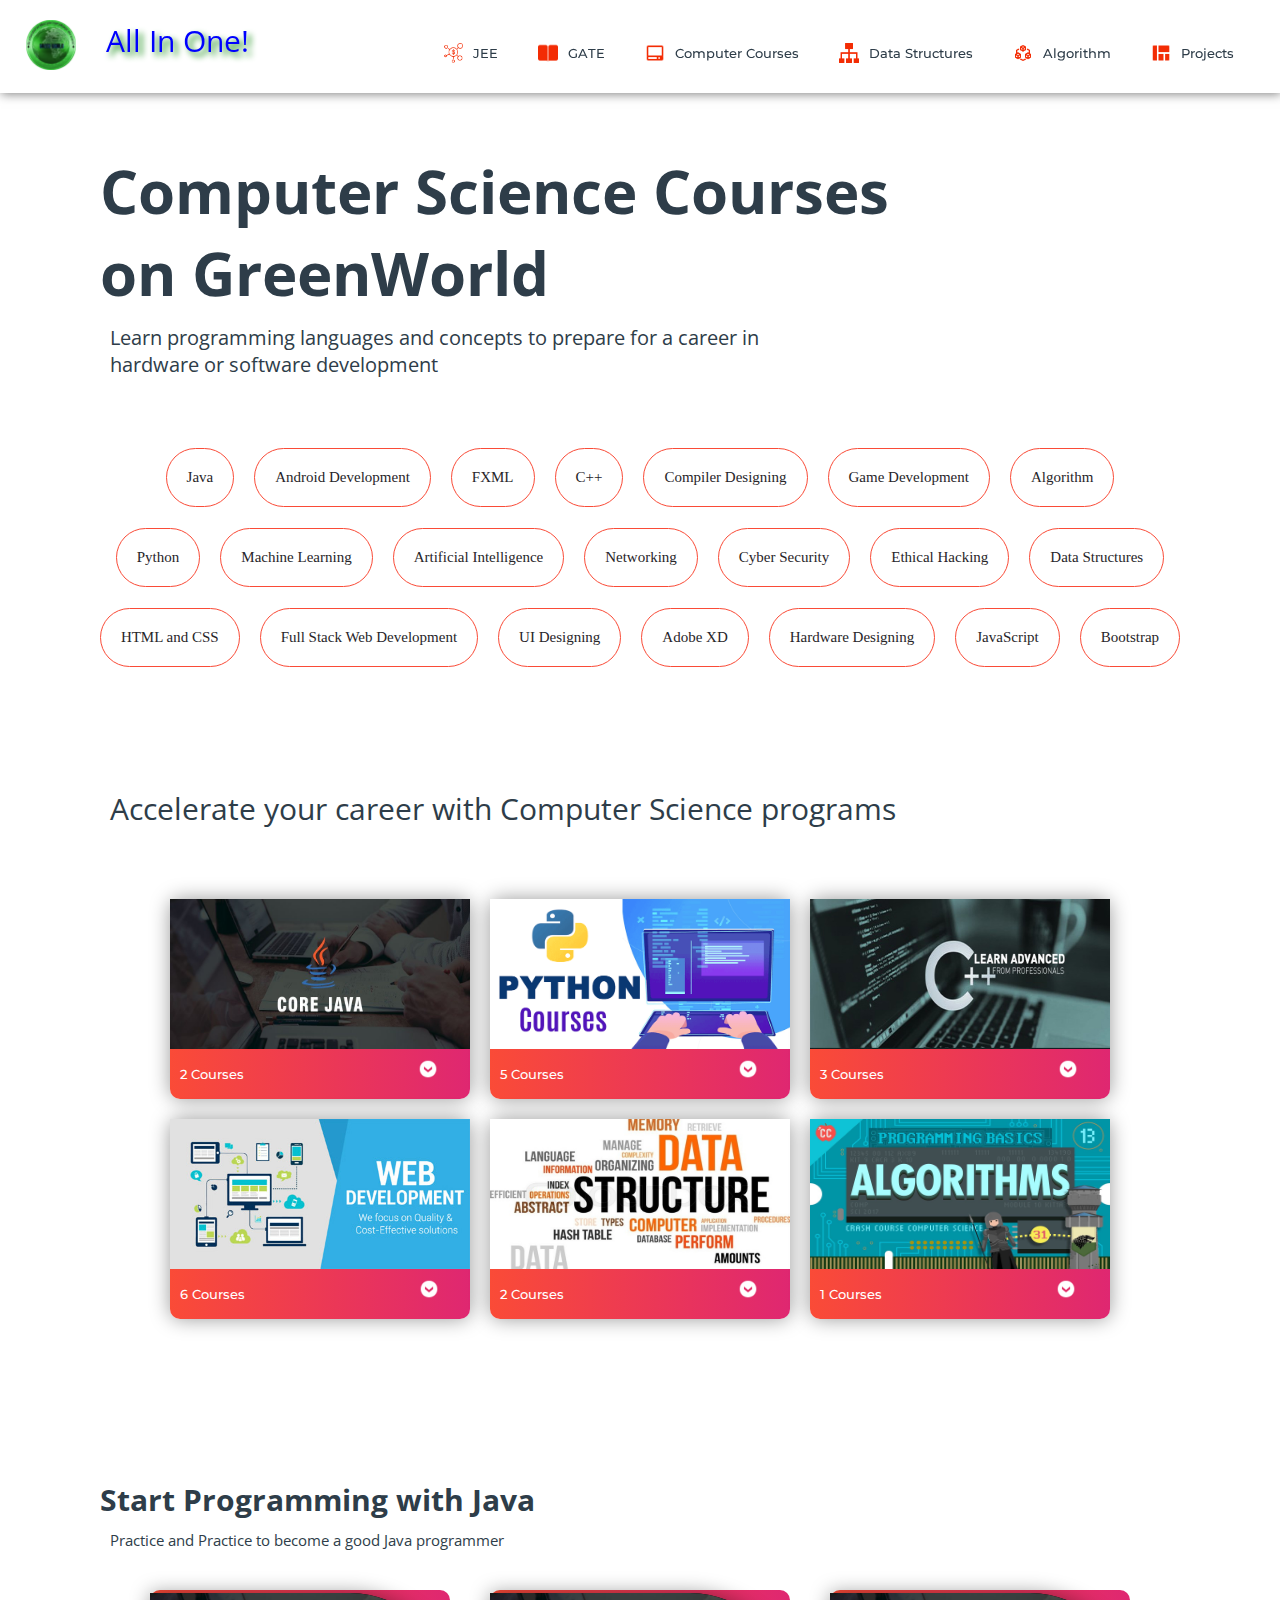
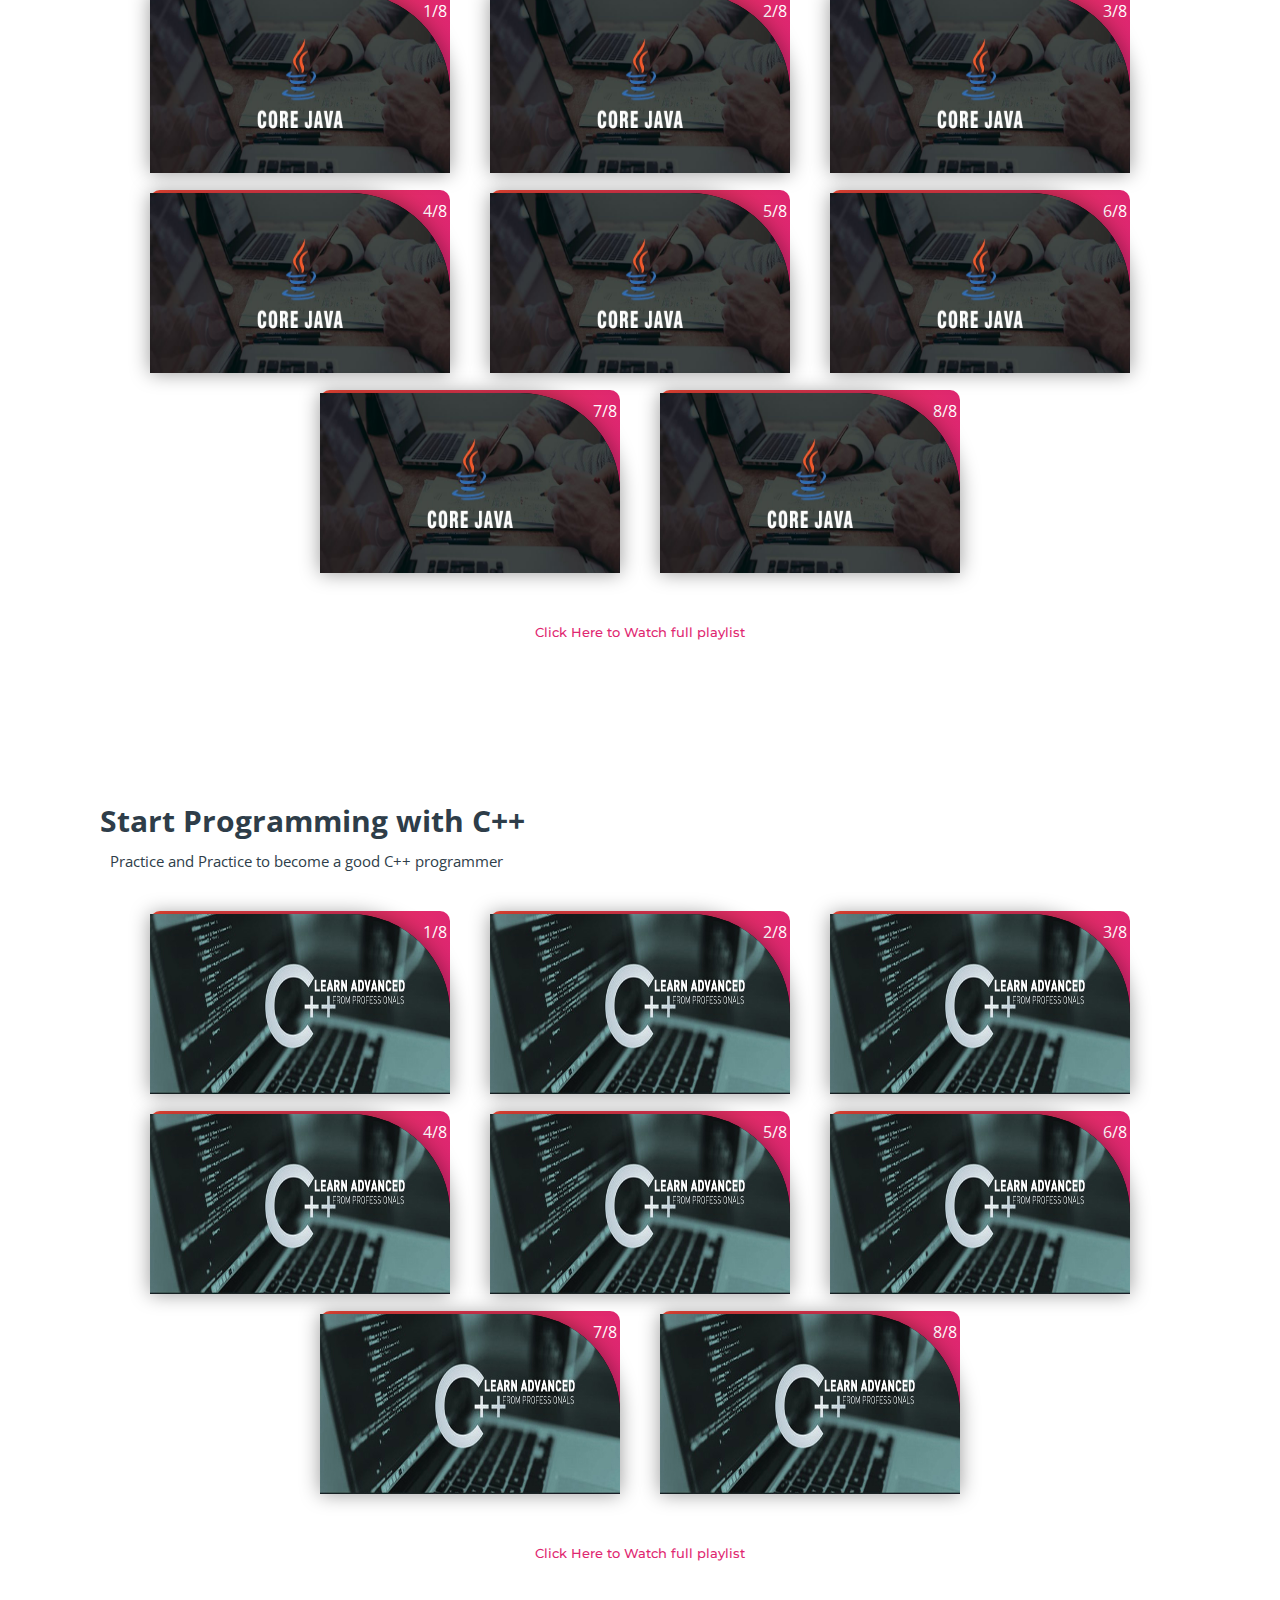
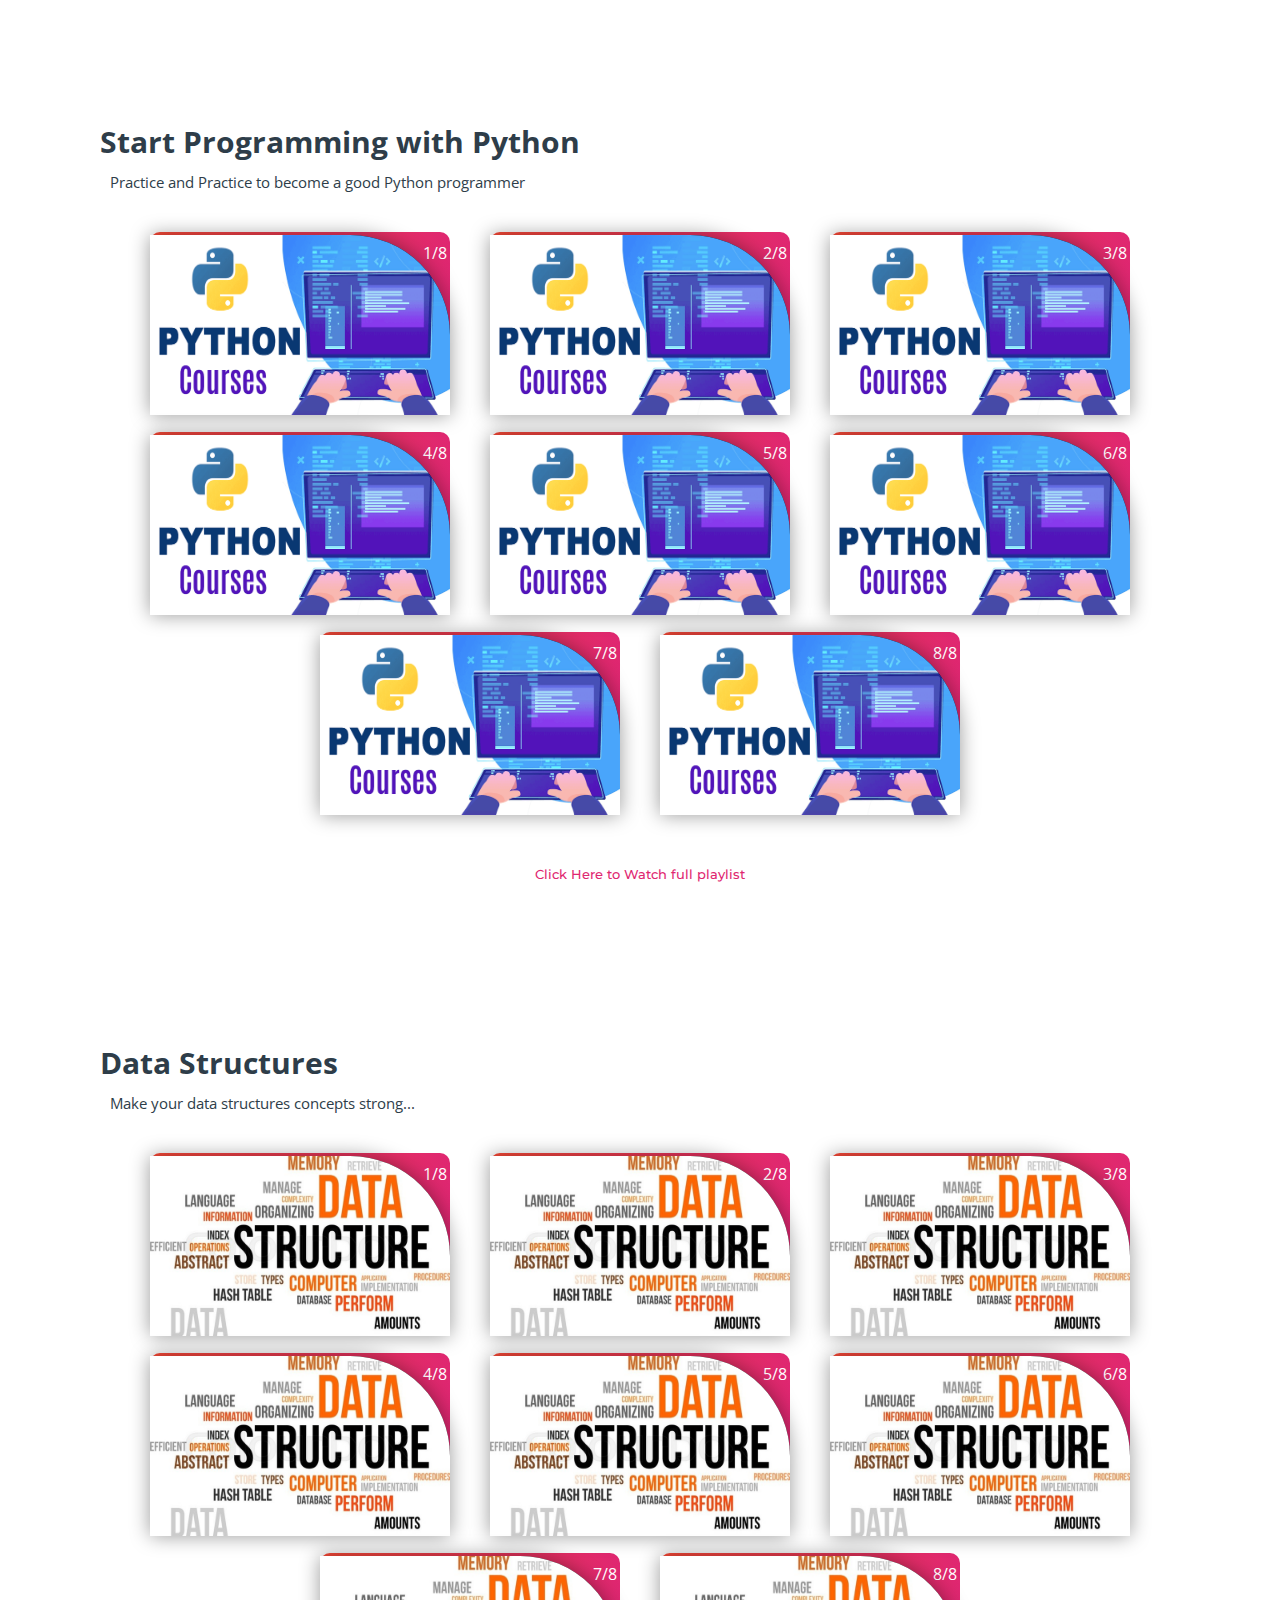
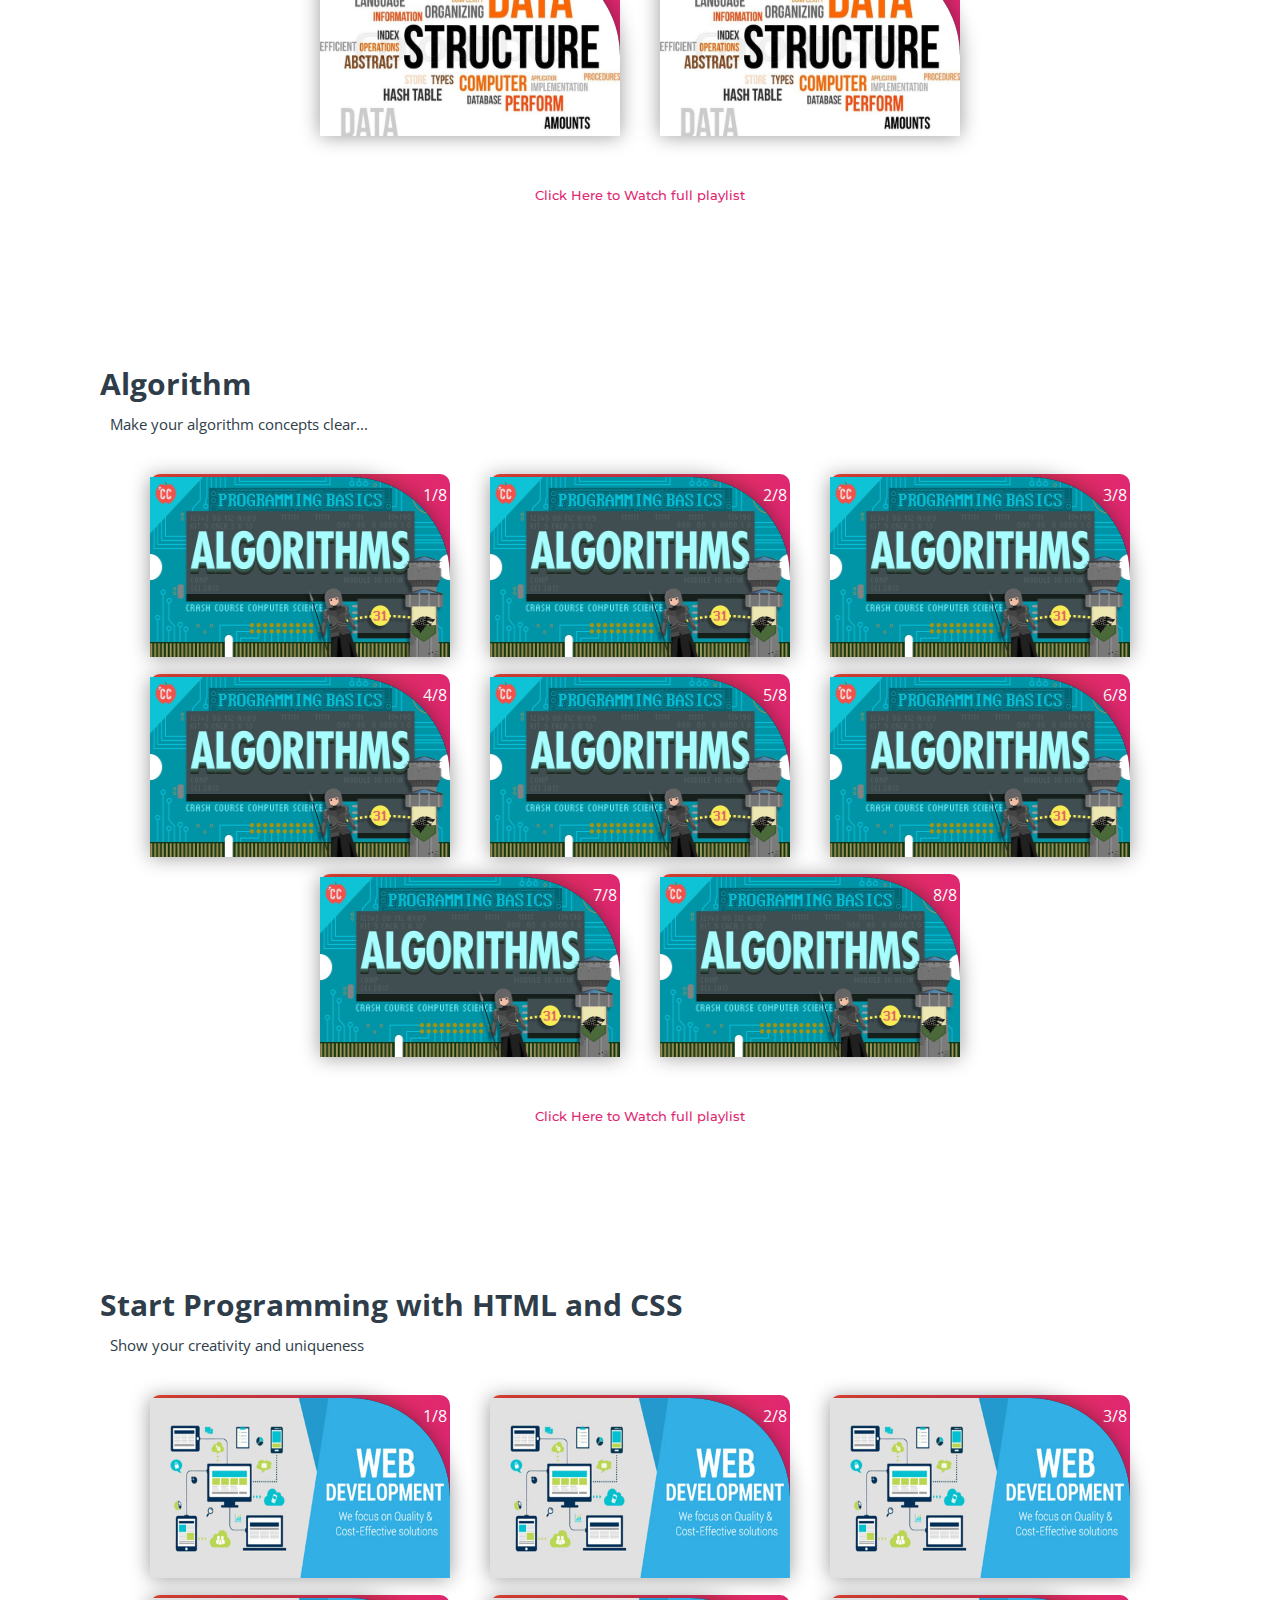
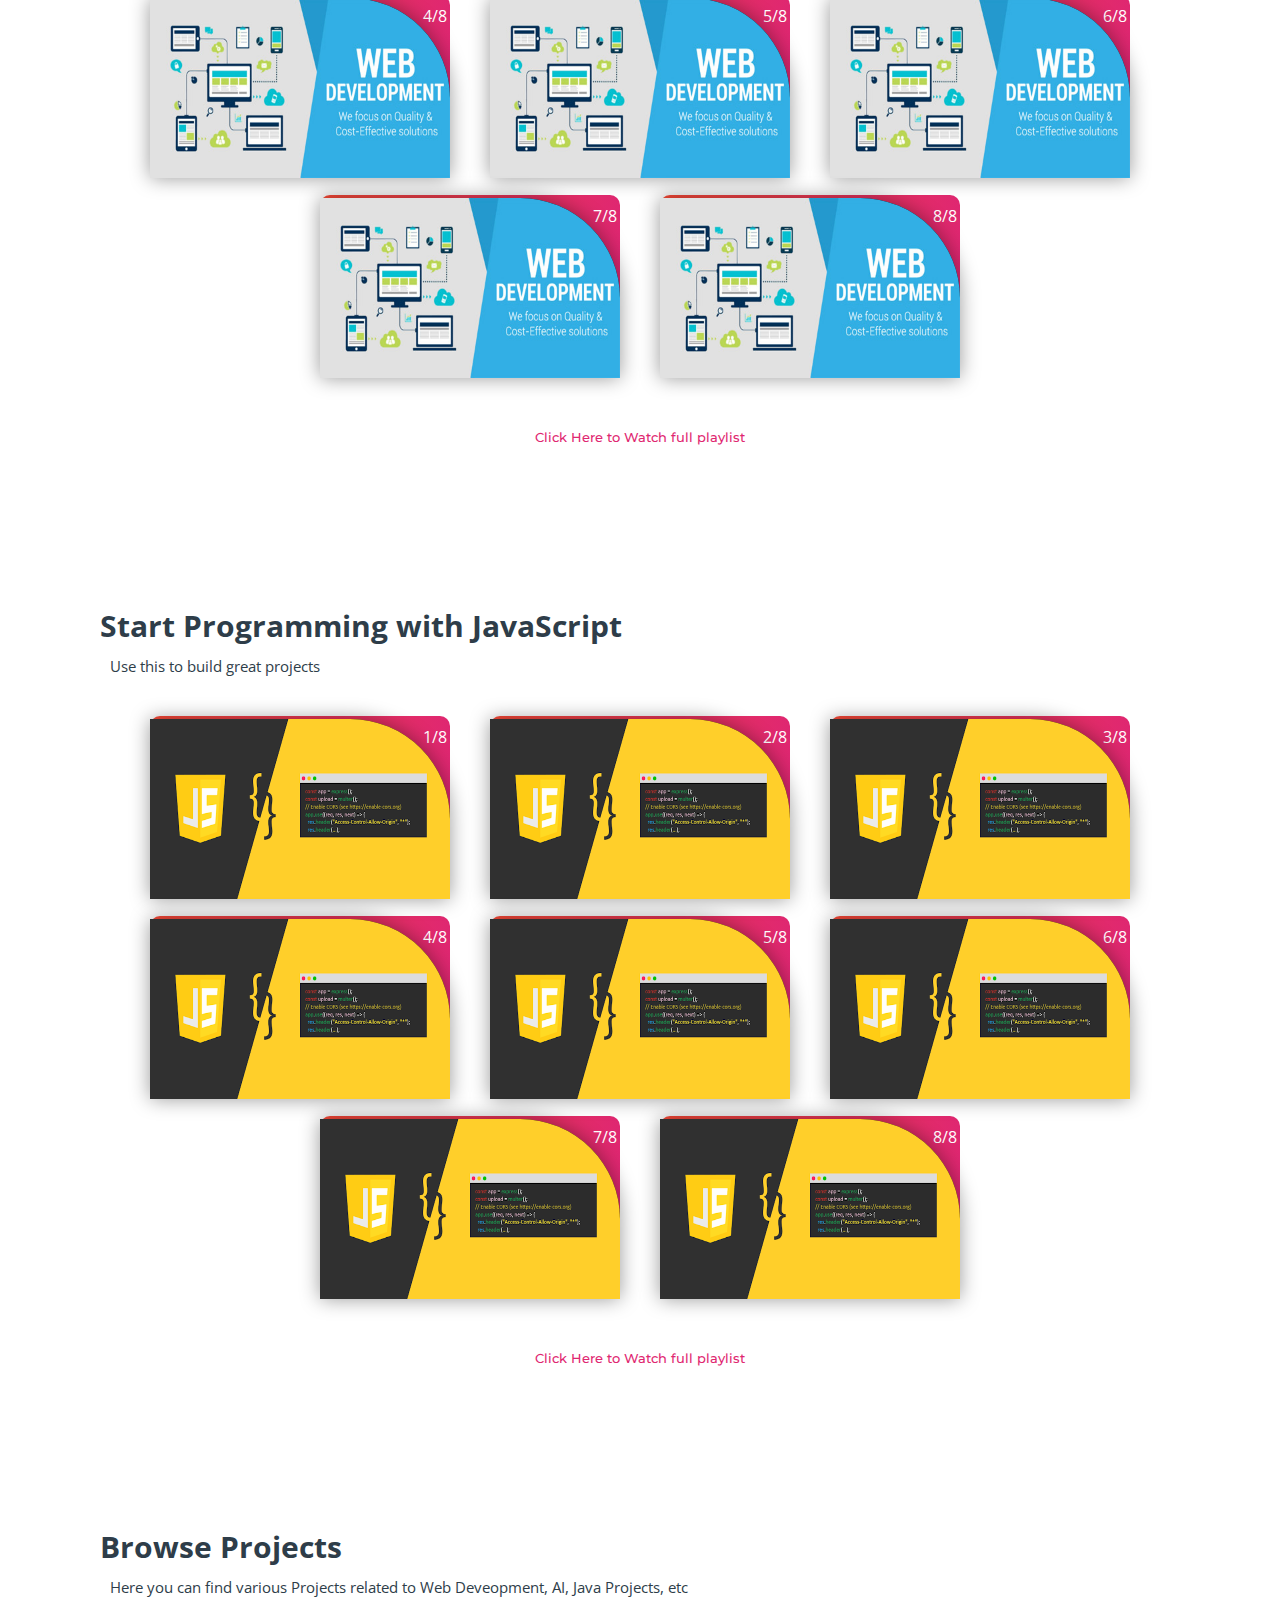
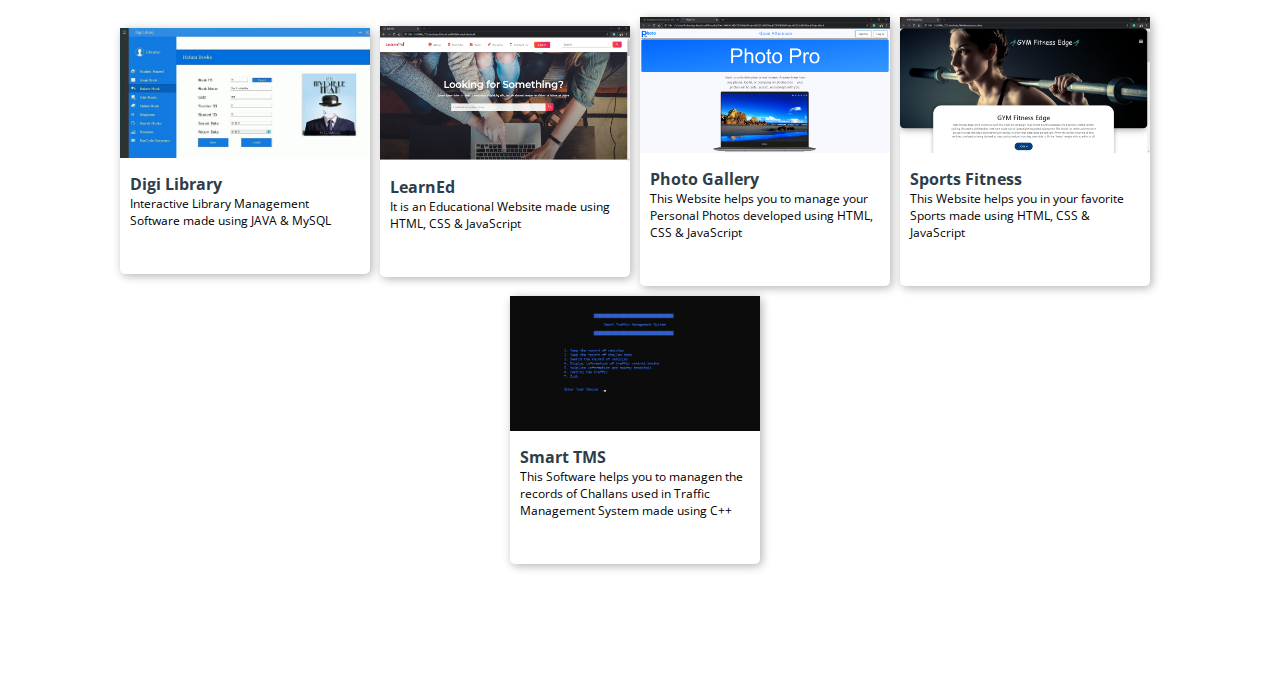
<file: computer_courses.html>
<!DOCTYPE html>
<html>
<head>
	<link rel="shortcut icon" type="png" href="greenworld.png">
	<title>Computer Science Courses on All In One!</title>
	<link rel="stylesheet" type="text/css" href="subjects.css">
	<script type="text/javascript" src="./script.js"></script>
</head>
<body>
	
<!-- NAVIGATION -->
	<header>
		<div class="nav" id="nav">
			<div id="learned-logo">
			<a href="./Main.html"><img src="./greenworld.png" style="width: 50px;"></a><span style="font-size: 30px;color: blue;text-shadow: 4px 4px 6px green;">&emsp;All In One!</span></div>
			<div class="switch-tab" id="switch-tab" onclick="switchTAB()"><img src="./icon/menu.png"></div>
			<ul id="list-switch">
				<li><a href="jee.html"><img src="./courses/d1.png" class="icon">JEE</a></li>
				<li><a href="gate.html"><img src="./courses/paper.png" class="icon">GATE</a></li>
				<li><a href="#"><img src="./courses/computer.png" class="icon">Computer Courses</a></li>
				<li><a href="#data"><img src="./courses/data.png" class="icon">Data Structures</a></li>
				<li><a href="#algo"><img src="./courses/algo.png" class="icon">Algorithm</a></li>
				<li><a href="#projects"><img src="./courses/projects.png" class="icon">Projects</a></li>
			</ul>
			<div class="search" id="search-switch">
				<input type="text" placeholder="Search" class="srch"><button id="srchbtn"><img src="./icon/search.png"></button>
			</div>
		</div>
	</header>
	

<!-- MAIN Heading of Page -->
	<div class="title">
		<span>Computer Science Courses<br>on GreenWorld</span>
		<div class="shortdesc">
			<p>Learn programming languages and concepts to prepare for a career in<br>hardware or software development</p>
		</div>
	</div>


<!-- Some KeyWords related to Topic -->
	<div class="course">
		<div class="cbox">
		<div class="det"><a href="#java">Java</a></div>
		<div class="det"><a href="https://developer.android.com/">Android Development</a></div>
		<div class="det"><a href="https://docs.oracle.com/javafx/2/get_started/fxml_tutorial.htm">FXML</a></div>
		<div class="det"><a href="#c++">C++</a></div>
		<div class="det"><a href="https://www.geeksforgeeks.org/introduction-of-compiler-design/">Compiler Designing</a></div>
		<div class="det"><a href="https://www.coursera.org/specializations/game-design-and-development">Game Development</a></div>
		<div class="det"><a href="#algo">Algorithm</a></div>
		</div>
		<div class="cbox">
		<div class="det"><a href="#python">Python</a></div>
		<div class="det"><a href="https://www.coursera.org/learn/machine-learning">Machine Learning</a></div>
		<div class="det"><a href="https://en.wikipedia.org/wiki/Artificial_intelligence">Artificial Intelligence</a></div>
		<div class="det"><a href="https://en.wikipedia.org/wiki/Network">Networking</a></div>
		<div class="det"><a href="https://www.kaspersky.co.in/resource-center/definitions/what-is-cyber-security">Cyber Security</a></div>
		<div class="det"><a href="https://www.eccouncil.org/ethical-hacking/">Ethical Hacking</a></div>
		<div class="det"><a href="#data">Data Structures</a></div>
		</div>
		<div class="cbox">
		<div class="det"><a href="#html_css">HTML and CSS</a></div>
		<div class="det"><a href="https://www.udacity.com/course/full-stack-web-developer-nanodegree--nd0044">Full Stack Web Development</a></div>
		<div class="det"><a href="https://uxplanet.org/what-is-ui-vs-ux-design-and-the-difference-d9113f6612de?gi=6d9d13f4cc95">UI Designing</a></div>
		<div class="det"><a href="https://www.adobe.com/in/products/xd.html">Adobe XD</a></div>
		<div class="det"><a href="https://www.sciencedirect.com/topics/computer-science/hardware-design">Hardware Designing</a></div>
		<div class="det"><a href="#javascript">JavaScript</a></div>
		<div class="det"><a href="#html_css">Bootstrap</a></div>
		</div>
	</div>


<!-- Courses Available -->
	<div class="inbt">
		Accelerate your career with Computer Science programs
	</div>

	<div class="ccard">
	<center>
		<div class="ccardbox">
			<div class="dcard">
				<div class="fpart"><img src="./courses/java-course.jpg"></div>
				<a href="#java"><div class="spart">2 Courses <img src="./icon/dropdown.png"></div></a>
			</div>
			<div class="dcard">
				<div class="fpart"><img src="./courses/python-course.png"></div>
				<a href="#python"><div class="spart">5 Courses <img src="./icon/dropdown.png"></div></a>
			</div>
			<div class="dcard">
				<div class="fpart"><img src="./courses/c-course.jpg"></div>
				<a href="#c++"><div class="spart">3 Courses <img src="./icon/dropdown.png"></div></a>
			</div>
		</div>
		<div class="ccardbox">
			<div class="dcard">
				<div class="fpart"><img src="./courses/web-course.jpg"></div>
				<a href="#html_css"><div class="spart">6 Courses <img src="./icon/dropdown.png"></div></a>
			</div>
			<div class="dcard">
				<div class="fpart"><img src="./courses/data-course.jpg"></div>
				<a href="#data"><div class="spart">2 Courses <img src="./icon/dropdown.png"></div></a>
			</div>
			<div class="dcard">
				<div class="fpart"><img src="./courses/algo-course.jpg"></div>
				<a href="#algo"><div class="spart">1 Courses <img src="./icon/dropdown.png"></div></a>
			</div>
		</div>
	</center>
	</div>


<!-- Videos on JAVA Lectures -->
	<div class="title2" id="java">
		<span>Start Programming with Java</span>
		<div class="shortdesc2">
			<p>Practice and Practice to become a good Java programmer</p>
		</div>
	</div>
	
	<center>
		<div class="ccardbox2">
			<div class="dcard2"><span class="tag" >1/8</span>
				<div class="fpart2">
					<img src="./courses/java-course.jpg">
					<iframe src="https://www.youtube.com/embed/IsLyduxZ9sc" frameborder="0" allow="accelerometer; autoplay; encrypted-media; gyroscope; picture-in-picture" allowfullscreen></iframe>
				</div>
			</div>
			<div class="dcard2"><span class="tag" >2/8</span>
				<div class="fpart2">
					<img src="./courses/java-course.jpg">
					<iframe src="https://www.youtube.com/embed/U_vuESBFEpE" frameborder="0" allow="accelerometer; autoplay; encrypted-media; gyroscope; picture-in-picture" allowfullscreen></iframe>
				</div>
			</div>
			<div class="dcard2"><span class="tag" >3/8</span>
				<div class="fpart2">
					<img src="./courses/java-course.jpg">
					<iframe src="https://www.youtube.com/embed/7i8vbPA37y0" frameborder="0" allow="accelerometer; autoplay; encrypted-media; gyroscope; picture-in-picture" allowfullscreen></iframe>
				</div>
			</div>
			<div class="dcard2"><span class="tag" >4/8</span>
				<div class="fpart2">
					<img src="./courses/java-course.jpg">
					<iframe src="https://www.youtube.com/embed/FB47F-QIk3k" frameborder="0" allow="accelerometer; autoplay; encrypted-media; gyroscope; picture-in-picture" allowfullscreen></iframe>
				</div>
			</div>
			<div class="dcard2"><span class="tag" >5/8</span>
				<div class="fpart2">
					<img src="./courses/java-course.jpg">
					<iframe src="https://www.youtube.com/embed/8qyVcHJ1Et4" frameborder="0" allow="accelerometer; autoplay; encrypted-media; gyroscope; picture-in-picture" allowfullscreen></iframe>
				</div>
			</div>
			<div class="dcard2"><span class="tag" >6/8</span>
				<div class="fpart2">
					<img src="./courses/java-course.jpg">
					<iframe src="https://www.youtube.com/embed/N53Vf8HGd-0" frameborder="0" allow="accelerometer; autoplay; encrypted-media; gyroscope; picture-in-picture" allowfullscreen></iframe>
				</div>
			</div>
			<div class="dcard2"><span class="tag" >7/8</span>
				<div class="fpart2">
					<img src="./courses/java-course.jpg">
					<iframe src="https://www.youtube.com/embed/slz2Vc904Qg" frameborder="0" allow="accelerometer; autoplay; encrypted-media; gyroscope; picture-in-picture" allowfullscreen></iframe>
				</div>
			</div>
			<div class="dcard2"><span class="tag" >8/8</span>
				<div class="fpart2">
					<img src="./courses/java-course.jpg">
					<iframe src="https://www.youtube.com/embed/Q0NVRQP1Z5g" frameborder="0" allow="accelerometer; autoplay; encrypted-media; gyroscope; picture-in-picture" allowfullscreen></iframe>
				</div>
			</div>
		</div>
	</center>
	<br><br>
	<div class="click-me">
		<a href="https://www.youtube.com/watch?v=IsLyduxZ9sc&list=PLX9Zi6XTqOKQ7TdRz0QynGIKuMV9Q2H8E" target="_blank">Click Here to Watch full playlist</a>
	</div>

<!-- Videos on C++ Lectures -->

	<div class="title2" id="c++">
		<span>Start Programming with C++</span>
		<div class="shortdesc2">
			<p>Practice and Practice to become a good C++ programmer</p>
		</div>
	</div>
	<center>
		<div class="ccardbox2">
			<div class="dcard2"><span class="tag" >1/8</span>
				<div class="fpart2"><img src="./courses/c-course.jpg">
					<iframe src="https://www.youtube.com/embed/Iuo9PpGE04Y" frameborder="0" allow="accelerometer; autoplay; encrypted-media; gyroscope; picture-in-picture" allowfullscreen></iframe>
				</div>
			</div>
			<div class="dcard2"><span class="tag" >2/8</span>
				<div class="fpart2"><img src="./courses/c-course.jpg">
					<iframe src="https://www.youtube.com/embed/52dHKRD7cdg" frameborder="0" allow="accelerometer; autoplay; encrypted-media; gyroscope; picture-in-picture" allowfullscreen></iframe>
				</div>
			</div>
			<div class="dcard2"><span class="tag" >3/8</span>
				<div class="fpart2"><img src="./courses/c-course.jpg">
					<iframe src="https://www.youtube.com/embed/Iuo9PpGE04Y" frameborder="0" allow="accelerometer; autoplay; encrypted-media; gyroscope; picture-in-picture" allowfullscreen></iframe>
				</div>
			</div>
			<div class="dcard2"><span class="tag" >4/8</span>
				<div class="fpart2"><img src="./courses/c-course.jpg">
					<iframe src="https://www.youtube.com/embed/Iuo9PpGE04Y" frameborder="0" allow="accelerometer; autoplay; encrypted-media; gyroscope; picture-in-picture" allowfullscreen></iframe>
				</div>
			</div>
		
			<div class="dcard2"><span class="tag" >5/8</span>
				<div class="fpart2"><img src="./courses/c-course.jpg">
					<iframe src="https://www.youtube.com/embed/Iuo9PpGE04Y" frameborder="0" allow="accelerometer; autoplay; encrypted-media; gyroscope; picture-in-picture" allowfullscreen></iframe>
				</div>
			</div>
			<div class="dcard2"><span class="tag" >6/8</span>
				<div class="fpart2"><img src="./courses/c-course.jpg">
					<iframe src="https://www.youtube.com/embed/Iuo9PpGE04Y" frameborder="0" allow="accelerometer; autoplay; encrypted-media; gyroscope; picture-in-picture" allowfullscreen></iframe>
				</div>
			</div>
			<div class="dcard2"><span class="tag" >7/8</span>
				<div class="fpart2"><img src="./courses/c-course.jpg">
					<iframe src="https://www.youtube.com/embed/Iuo9PpGE04Y" frameborder="0" allow="accelerometer; autoplay; encrypted-media; gyroscope; picture-in-picture" allowfullscreen></iframe>
				</div>
			</div>
			<div class="dcard2"><span class="tag" >8/8</span>
				<div class="fpart2"><img src="./courses/c-course.jpg">
					<iframe src="https://www.youtube.com/embed/Iuo9PpGE04Y" frameborder="0" allow="accelerometer; autoplay; encrypted-media; gyroscope; picture-in-picture" allowfullscreen></iframe>
				</div>
			</div>
		</div>
	</center>
<br><br>
	<div class="click-me">
		<a href="https://www.youtube.com/watch?v=Iuo9PpGE04Y&feature=youtu.be" target="_blank">Click Here to Watch full playlist</a>
	</div>

<!-- Videos on PYTHON Lectures -->

	<div class="title2" id="python">
		<span>Start Programming with Python</span>
		<div class="shortdesc2">
			<p>Practice and Practice to become a good Python programmer</p>
		</div>
	</div>
	<center>
		<div class="ccardbox2">
			<div class="dcard2"><span class="tag" >1/8</span>
				<div class="fpart2"><img src="./courses/python-course.png">
					<iframe src="https://www.youtube.com/embed/QXeEoD0pB3E" frameborder="0" allow="accelerometer; autoplay; encrypted-media; gyroscope; picture-in-picture" allowfullscreen></iframe>
				</div>
			</div>
			<div class="dcard2"><span class="tag" >2/8</span>
				<div class="fpart2"><img src="./courses/python-course.png">
					<iframe src="https://www.youtube.com/embed/QXeEoD0pB3E" frameborder="0" allow="accelerometer; autoplay; encrypted-media; gyroscope; picture-in-picture" allowfullscreen></iframe>
				</div>
			</div>
			<div class="dcard2"><span class="tag" >3/8</span>
				<div class="fpart2"><img src="./courses/python-course.png">
					<iframe src="https://www.youtube.com/embed/QXeEoD0pB3E" frameborder="0" allow="accelerometer; autoplay; encrypted-media; gyroscope; picture-in-picture" allowfullscreen></iframe>
				</div>
			</div>
			<div class="dcard2"><span class="tag" >4/8</span>
				<div class="fpart2"><img src="./courses/python-course.png">
					<iframe src="https://www.youtube.com/embed/QXeEoD0pB3E" frameborder="0" allow="accelerometer; autoplay; encrypted-media; gyroscope; picture-in-picture" allowfullscreen></iframe>
				</div>
			</div>
		
			<div class="dcard2"><span class="tag" >5/8</span>
				<div class="fpart2"><img src="./courses/python-course.png">
					<iframe src="https://www.youtube.com/embed/QXeEoD0pB3E" frameborder="0" allow="accelerometer; autoplay; encrypted-media; gyroscope; picture-in-picture" allowfullscreen></iframe>
				</div>
			</div>
			<div class="dcard2"><span class="tag" >6/8</span>
				<div class="fpart2"><img src="./courses/python-course.png">
					<iframe src="https://www.youtube.com/embed/QXeEoD0pB3E" frameborder="0" allow="accelerometer; autoplay; encrypted-media; gyroscope; picture-in-picture" allowfullscreen></iframe>
				</div>
			</div>
			<div class="dcard2"><span class="tag" >7/8</span>
				<div class="fpart2"><img src="./courses/python-course.png">
					<iframe src="https://www.youtube.com/embed/QXeEoD0pB3E" frameborder="0" allow="accelerometer; autoplay; encrypted-media; gyroscope; picture-in-picture" allowfullscreen></iframe>
				</div>
			</div>
			<div class="dcard2"><span class="tag" >8/8</span>
				<div class="fpart2"><img src="./courses/python-course.png">
					<iframe src="https://www.youtube.com/embed/QXeEoD0pB3E" frameborder="0" allow="accelerometer; autoplay; encrypted-media; gyroscope; picture-in-picture" allowfullscreen></iframe>
				</div>
			</div>
		</div>
	</center>

<br><br>
	<div class="click-me">
		<a href="https://youtu.be/QXeEoD0pB3E" target="_blank">Click Here to Watch full playlist</a>
	</div>
<!-- Videos on DATA STRUCTURES Lectures -->

	<div class="title2" id="data">
		<span>Data Structures</span>
		<div class="shortdesc2">
			<p>Make your data structures concepts strong...</p>
		</div>
	</div>
	<center>
		<div class="ccardbox2">
			<div class="dcard2"><span class="tag" >1/8</span>
				<div class="fpart2"><img src="./courses/data-course.jpg">
					<iframe src="https://www.youtube.com/embed/Db9ZYbJONHc" frameborder="0" allow="accelerometer; autoplay; encrypted-media; gyroscope; picture-in-picture" allowfullscreen></iframe>
				</div>
			</div>
			<div class="dcard2"><span class="tag" >2/8</span>
				<div class="fpart2"><img src="./courses/data-course.jpg">
					<iframe src="https://www.youtube.com/embed/Db9ZYbJONHc" frameborder="0" allow="accelerometer; autoplay; encrypted-media; gyroscope; picture-in-picture" allowfullscreen></iframe>
				</div>
			</div>
			<div class="dcard2"><span class="tag" >3/8</span>
				<div class="fpart2"><img src="./courses/data-course.jpg">
					<iframe src="https://www.youtube.com/embed/Db9ZYbJONHc" frameborder="0" allow="accelerometer; autoplay; encrypted-media; gyroscope; picture-in-picture" allowfullscreen></iframe>
				</div>
			</div>
			<div class="dcard2"><span class="tag" >4/8</span>
				<div class="fpart2"><img src="./courses/data-course.jpg">
					<iframe src="https://www.youtube.com/embed/Db9ZYbJONHc" frameborder="0" allow="accelerometer; autoplay; encrypted-media; gyroscope; picture-in-picture" allowfullscreen></iframe>
				</div>
			</div>
		
			<div class="dcard2"><span class="tag" >5/8</span>
				<div class="fpart2"><img src="./courses/data-course.jpg">
					<iframe src="https://www.youtube.com/embed/Db9ZYbJONHc" frameborder="0" allow="accelerometer; autoplay; encrypted-media; gyroscope; picture-in-picture" allowfullscreen></iframe>
				</div>
			</div>
			<div class="dcard2"><span class="tag" >6/8</span>
				<div class="fpart2"><img src="./courses/data-course.jpg">
					<iframe src="https://www.youtube.com/embed/Db9ZYbJONHc" frameborder="0" allow="accelerometer; autoplay; encrypted-media; gyroscope; picture-in-picture" allowfullscreen></iframe>
				</div>
			</div>
			<div class="dcard2"><span class="tag" >7/8</span>
				<div class="fpart2"><img src="./courses/data-course.jpg">
					<iframe src="https://www.youtube.com/embed/Db9ZYbJONHc" frameborder="0" allow="accelerometer; autoplay; encrypted-media; gyroscope; picture-in-picture" allowfullscreen></iframe>
				</div>
			</div>
			<div class="dcard2"><span class="tag" >8/8</span>
				<div class="fpart2"><img src="./courses/data-course.jpg">
					<iframe src="https://www.youtube.com/embed/Db9ZYbJONHc" frameborder="0" allow="accelerometer; autoplay; encrypted-media; gyroscope; picture-in-picture" allowfullscreen></iframe>
				</div>
			</div>
		</div>
	</center>
<br><br>
	<div class="click-me">
		<a href="https://www.youtube.com/watch?v=Db9ZYbJONHc" target="_blank">Click Here to Watch full playlist</a>
	</div>

<!-- Videos on ALGORITHM Lectures -->

	<div class="title2" id="algo">
		<span>Algorithm</span>
		<div class="shortdesc2">
			<p>Make your algorithm concepts clear...</p>
		</div>
	</div>
	<center>
		<div class="ccardbox2">
			<div class="dcard2"><span class="tag" >1/8</span>
				<div class="fpart2"><img src="./courses/algo-course.jpg">
					<iframe src="https://www.youtube.com/embed/0IAPZzGSbME" frameborder="0" allow="accelerometer; autoplay; encrypted-media; gyroscope; picture-in-picture" allowfullscreen></iframe>
				</div>
			</div>
			<div class="dcard2"><span class="tag" >2/8</span>
				<div class="fpart2"><img src="./courses/algo-course.jpg">
					<iframe src="https://www.youtube.com/embed/0IAPZzGSbME" frameborder="0" allow="accelerometer; autoplay; encrypted-media; gyroscope; picture-in-picture" allowfullscreen></iframe>
				</div>
			</div>
			<div class="dcard2"><span class="tag" >3/8</span>
				<div class="fpart2"><img src="./courses/algo-course.jpg">
					<iframe src="https://www.youtube.com/embed/0IAPZzGSbME" frameborder="0" allow="accelerometer; autoplay; encrypted-media; gyroscope; picture-in-picture" allowfullscreen></iframe>
				</div>
			</div>
			<div class="dcard2"><span class="tag" >4/8</span>
				<div class="fpart2"><img src="./courses/algo-course.jpg">
					<iframe src="https://www.youtube.com/embed/0IAPZzGSbME" frameborder="0" allow="accelerometer; autoplay; encrypted-media; gyroscope; picture-in-picture" allowfullscreen></iframe>
				</div>
			</div>
		
			<div class="dcard2"><span class="tag" >5/8</span>
				<div class="fpart2"><img src="./courses/algo-course.jpg">
					<iframe src="https://www.youtube.com/embed/0IAPZzGSbME" frameborder="0" allow="accelerometer; autoplay; encrypted-media; gyroscope; picture-in-picture" allowfullscreen></iframe>
				</div>
			</div>
			<div class="dcard2"><span class="tag" >6/8</span>
				<div class="fpart2"><img src="./courses/algo-course.jpg">
					<iframe src="https://www.youtube.com/embed/0IAPZzGSbME" frameborder="0" allow="accelerometer; autoplay; encrypted-media; gyroscope; picture-in-picture" allowfullscreen></iframe>
				</div>
			</div>
			<div class="dcard2"><span class="tag" >7/8</span>
				<div class="fpart2"><img src="./courses/algo-course.jpg">
					<iframe src="https://www.youtube.com/embed/0IAPZzGSbME" frameborder="0" allow="accelerometer; autoplay; encrypted-media; gyroscope; picture-in-picture" allowfullscreen></iframe>
				</div>
			</div>
			<div class="dcard2"><span class="tag" >8/8</span>
				<div class="fpart2"><img src="./courses/algo-course.jpg">
					<iframe src="https://www.youtube.com/embed/0IAPZzGSbME" frameborder="0" allow="accelerometer; autoplay; encrypted-media; gyroscope; picture-in-picture" allowfullscreen></iframe>
				</div>
			</div>
		</div>
	</center>
<br><br>
	<div class="click-me">
		<a href="https://www.youtube.com/watch?v=0IAPZzGSbME" target="_blank">Click Here to Watch full playlist</a>
	</div>

<!-- Videos on HTML and CSS Lectures -->

	<div class="title2" id="html_css">
		<span>Start Programming with HTML and CSS</span>
		<div class="shortdesc2">
			<p>Show your creativity and uniqueness</p>
		</div>
	</div>
	<center>
		<div class="ccardbox2">
			<div class="dcard2"><span class="tag" >1/8</span>
				<div class="fpart2"><img src="./courses/web-course.jpg">
					<iframe src="https://www.youtube.com/embed/TKYsuU86-DQ" frameborder="0" allow="accelerometer; autoplay; encrypted-media; gyroscope; picture-in-picture" allowfullscreen></iframe>
				</div>
			</div>
			<div class="dcard2"><span class="tag" >2/8</span>
				<div class="fpart2"><img src="./courses/web-course.jpg">
					<iframe src="https://www.youtube.com/embed/TKYsuU86-DQ" frameborder="0" allow="accelerometer; autoplay; encrypted-media; gyroscope; picture-in-picture" allowfullscreen></iframe>
				</div>
			</div>
			<div class="dcard2"><span class="tag" >3/8</span>
				<div class="fpart2"><img src="./courses/web-course.jpg">
					<iframe src="https://www.youtube.com/embed/TKYsuU86-DQ" frameborder="0" allow="accelerometer; autoplay; encrypted-media; gyroscope; picture-in-picture" allowfullscreen></iframe>
				</div>
			</div>
			<div class="dcard2"><span class="tag" >4/8</span>
				<div class="fpart2"><img src="./courses/web-course.jpg">
					<iframe src="https://www.youtube.com/embed/TKYsuU86-DQ" frameborder="0" allow="accelerometer; autoplay; encrypted-media; gyroscope; picture-in-picture" allowfullscreen></iframe>
				</div>
			</div>
		
			<div class="dcard2"><span class="tag" >5/8</span>
				<div class="fpart2"><img src="./courses/web-course.jpg">
					<iframe src="https://www.youtube.com/embed/TKYsuU86-DQ" frameborder="0" allow="accelerometer; autoplay; encrypted-media; gyroscope; picture-in-picture" allowfullscreen></iframe>
				</div>
			</div>
			<div class="dcard2"><span class="tag" >6/8</span>
				<div class="fpart2"><img src="./courses/web-course.jpg">
					<iframe src="https://www.youtube.com/embed/TKYsuU86-DQ" frameborder="0" allow="accelerometer; autoplay; encrypted-media; gyroscope; picture-in-picture" allowfullscreen></iframe>
				</div>
			</div>
			<div class="dcard2"><span class="tag" >7/8</span>
				<div class="fpart2"><img src="./courses/web-course.jpg">
					<iframe src="https://www.youtube.com/embed/TKYsuU86-DQ" frameborder="0" allow="accelerometer; autoplay; encrypted-media; gyroscope; picture-in-picture" allowfullscreen></iframe>
				</div>
			</div>
			<div class="dcard2"><span class="tag" >8/8</span>
				<div class="fpart2"><img src="./courses/web-course.jpg">
					<iframe src="https://www.youtube.com/embed/TKYsuU86-DQ" frameborder="0" allow="accelerometer; autoplay; encrypted-media; gyroscope; picture-in-picture" allowfullscreen></iframe>
				</div>
			</div>
		</div>
	</center>

<br><br>
	<div class="click-me">
		<a href="https://www.youtube.com/watch?v=TKYsuU86-DQ" target="_blank">Click Here to Watch full playlist</a>
	</div>
<!-- Videos on JAVASCRIPT Lectures -->

	<div class="title2" id="javascript">
		<span>Start Programming with JavaScript</span>
		<div class="shortdesc2">
			<p>Use this to build great projects</p>
		</div>
	</div>
	<center>
		<div class="ccardbox2">
			<div class="dcard2"><span class="tag" >1/8</span>
				<div class="fpart2"><img src="./courses/javascript-course.jpg">
					<iframe src="https://www.youtube.com/embed/uDwSnnhl1Ng" frameborder="0" allow="accelerometer; autoplay; encrypted-media; gyroscope; picture-in-picture" allowfullscreen></iframe>
				</div>
			</div>
			<div class="dcard2"><span class="tag" >2/8</span>
				<div class="fpart2"><img src="./courses/javascript-course.jpg">
					<iframe src="https://www.youtube.com/embed/uDwSnnhl1Ng" frameborder="0" allow="accelerometer; autoplay; encrypted-media; gyroscope; picture-in-picture" allowfullscreen></iframe>
				</div>
			</div>
			<div class="dcard2"><span class="tag" >3/8</span>
				<div class="fpart2"><img src="./courses/javascript-course.jpg">
					<iframe src="https://www.youtube.com/embed/uDwSnnhl1Ng" frameborder="0" allow="accelerometer; autoplay; encrypted-media; gyroscope; picture-in-picture" allowfullscreen></iframe>
				</div>
			</div>
			<div class="dcard2"><span class="tag" >4/8</span>
				<div class="fpart2"><img src="./courses/javascript-course.jpg">
					<iframe src="https://www.youtube.com/embed/uDwSnnhl1Ng" frameborder="0" allow="accelerometer; autoplay; encrypted-media; gyroscope; picture-in-picture" allowfullscreen></iframe>
				</div>
			</div>
		
			<div class="dcard2"><span class="tag" >5/8</span>
				<div class="fpart2"><img src="./courses/javascript-course.jpg">
					<iframe src="https://www.youtube.com/embed/uDwSnnhl1Ng" frameborder="0" allow="accelerometer; autoplay; encrypted-media; gyroscope; picture-in-picture" allowfullscreen></iframe>
				</div>
			</div>
			<div class="dcard2"><span class="tag" >6/8</span>
				<div class="fpart2"><img src="./courses/javascript-course.jpg">
					<iframe src="https://www.youtube.com/embed/uDwSnnhl1Ng" frameborder="0" allow="accelerometer; autoplay; encrypted-media; gyroscope; picture-in-picture" allowfullscreen></iframe>
				</div>
			</div>
			<div class="dcard2"><span class="tag" >7/8</span>
				<div class="fpart2"><img src="./courses/javascript-course.jpg">
					<iframe src="https://www.youtube.com/embed/uDwSnnhl1Ng" frameborder="0" allow="accelerometer; autoplay; encrypted-media; gyroscope; picture-in-picture" allowfullscreen></iframe>
				</div>
			</div>
			<div class="dcard2"><span class="tag" >8/8</span>
				<div class="fpart2"><img src="./courses/javascript-course.jpg">
					<iframe src="https://www.youtube.com/embed/uDwSnnhl1Ng" frameborder="0" allow="accelerometer; autoplay; encrypted-media; gyroscope; picture-in-picture" allowfullscreen></iframe>
				</div>
			</div>
		</div>
	</center>
<br><br>
	<div class="click-me">
		<a href="https://www.youtube.com/watch?v=uDwSnnhl1Ng" target="_blank">Click Here to Watch full playlist</a>
	</div>

<!-- PROJECTS -->
	<div class="title2" id="projects">
		<span>Browse Projects</span>
		<div class="shortdesc2">
			<p>Here you can find various Projects related to Web Deveopment, AI, Java Projects, etc</p>
		</div>
	</div>
	<div class="project-panel">
		<div class="project-card">
			<img src="./projects/p1.jpg">
			<div class="info">
				<h4>Digi Library</h4><p>Interactive Library Management Software made using JAVA & MySQL</p>
				<div class="download"><a href="#" target="_blank">Download</a></div>	
			</div>
		</div>
		<div class="project-card">
			<img src="./projects/p2.jpg">
			<div class="info">
				<h4>LearnEd</h4><p>It is an Educational Website made using HTML, CSS & JavaScript</p>
				<div class="download"><a href="#" target="_blank">Download</a></div>
			</div>
		</div>
		<div class="project-card">
			<img src="./projects/p3.jpg">
			<div class="info">
				<h4>Photo Gallery</h4><p>This Website helps you to manage your Personal Photos developed using HTML, CSS & JavaScript</p>
				<div class="download"><a href="#" target="_blank">Download</a></div>
			</div>
		</div>
		<div class="project-card">
			<img src="./projects/p4.jpg">
			<div class="info">
				<h4>Sports Fitness</h4><p>This Website helps you in your favorite Sports made using HTML, CSS & JavaScript</p>
				<div class="download"><a href="#" target="_blank">Download</a></div>
			</div>
		</div>
		<div class="project-card">
			<img src="./projects/p5.jpg">
			<div class="info">
				<h4>Smart TMS</h4><p>This Software helps you to managen the records of Challans used in Traffic Management System made using C++</p>
				<div class="download"><a href="#" target="_blank">Download</a></div>
			</div>
		</div>

	</div>

<br><br><br><br><br>
</body>
</html>
</file>
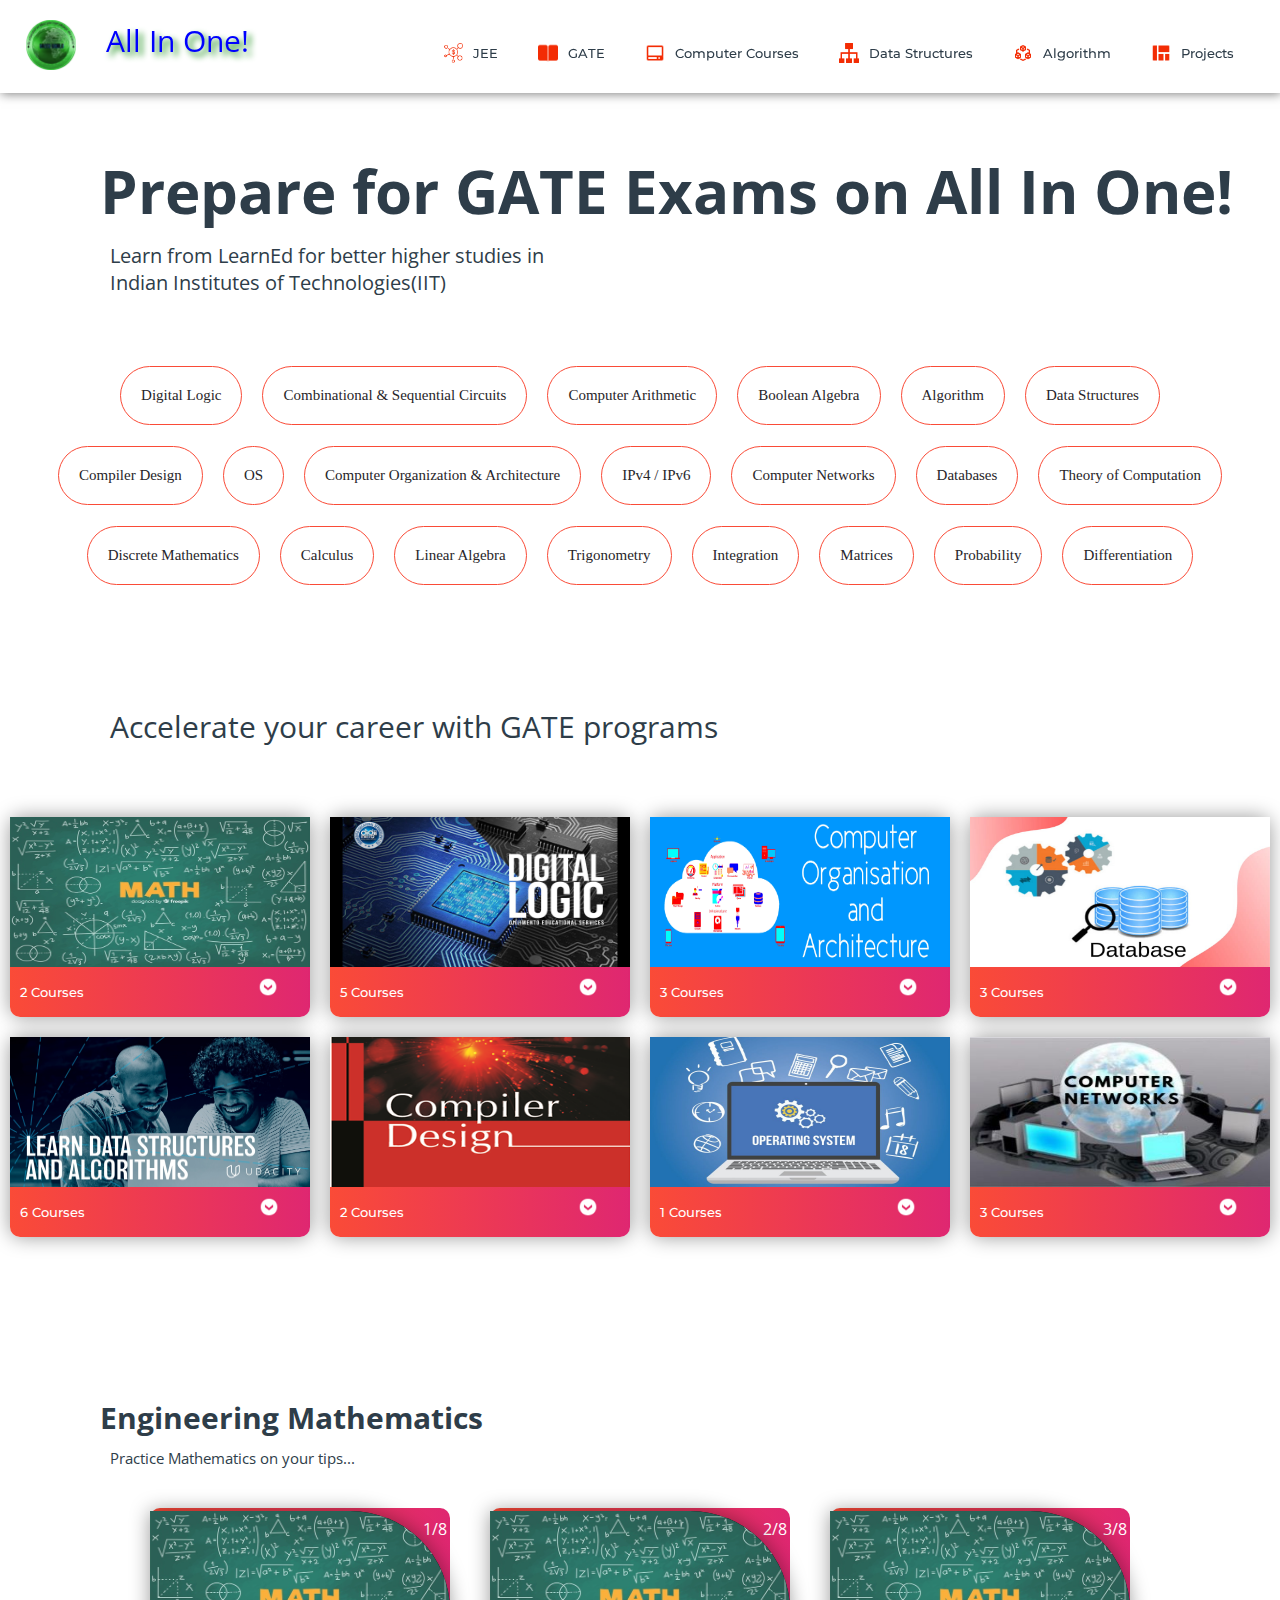
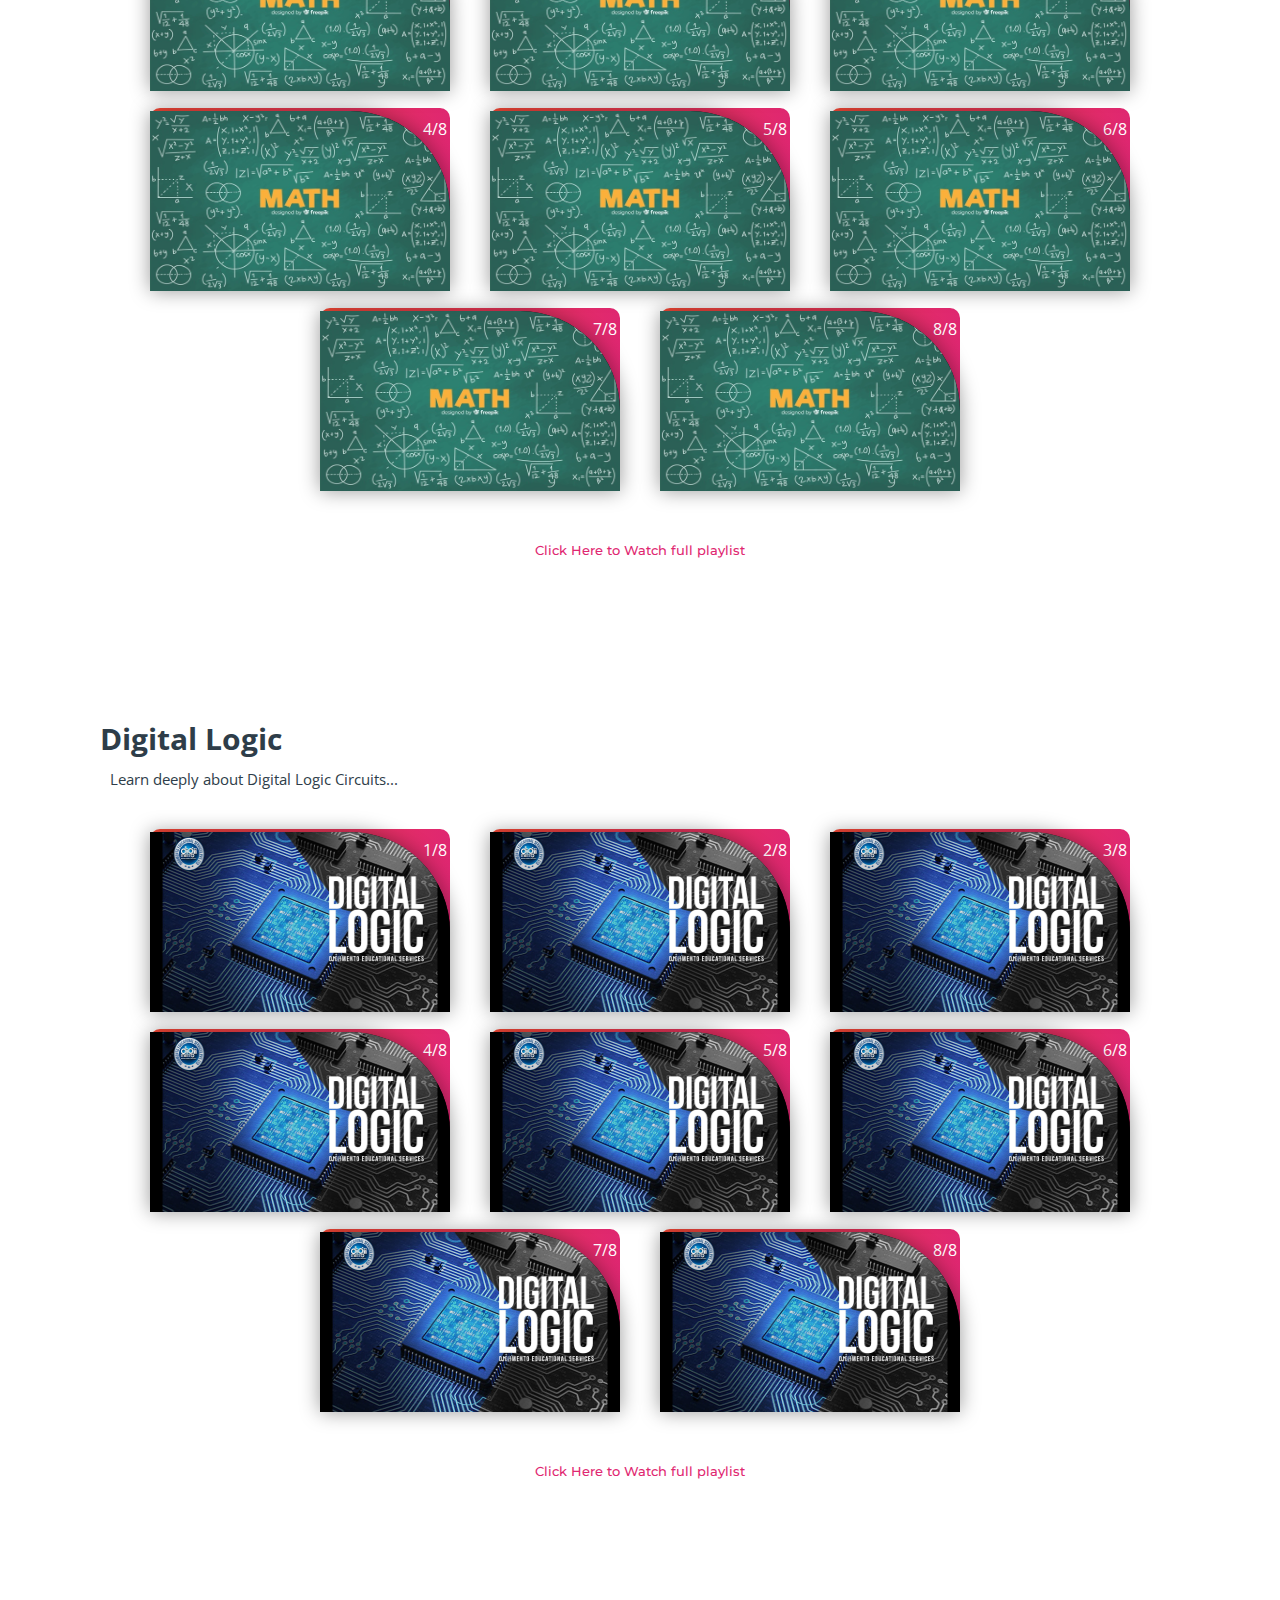
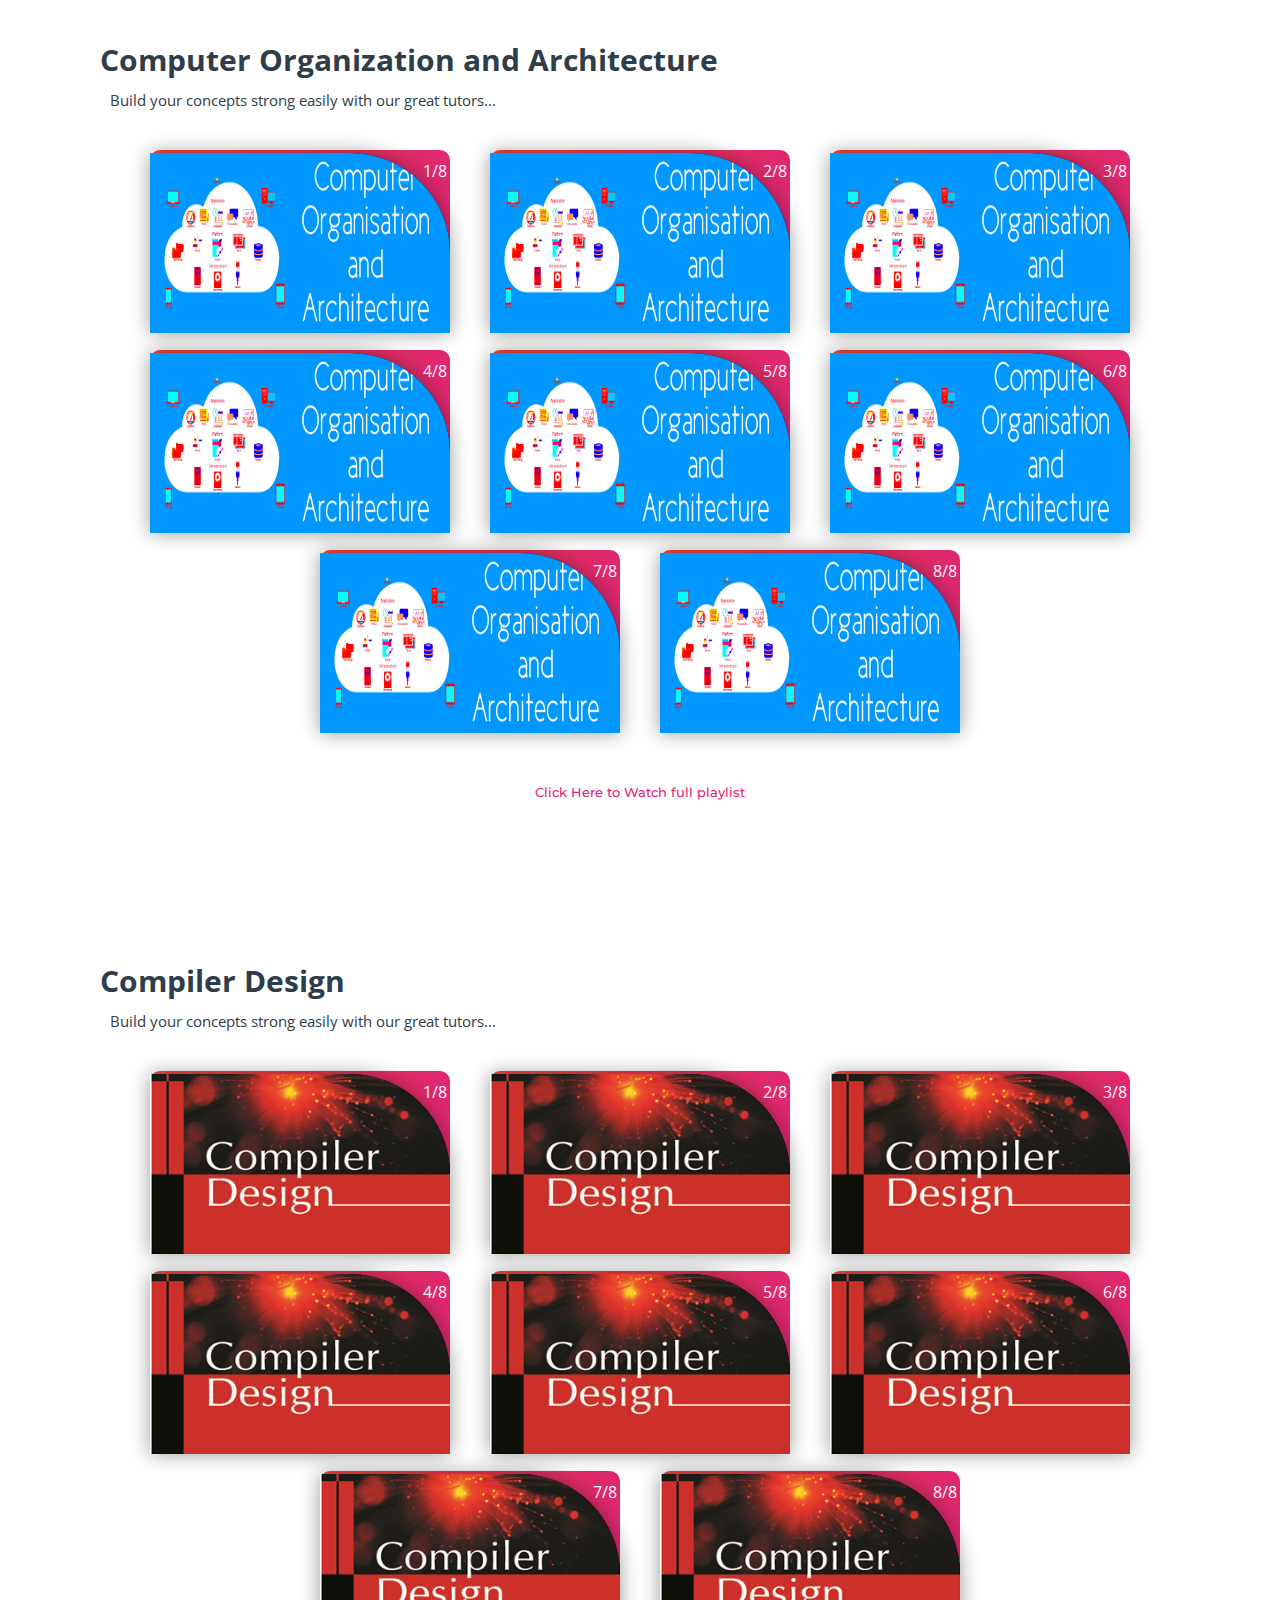
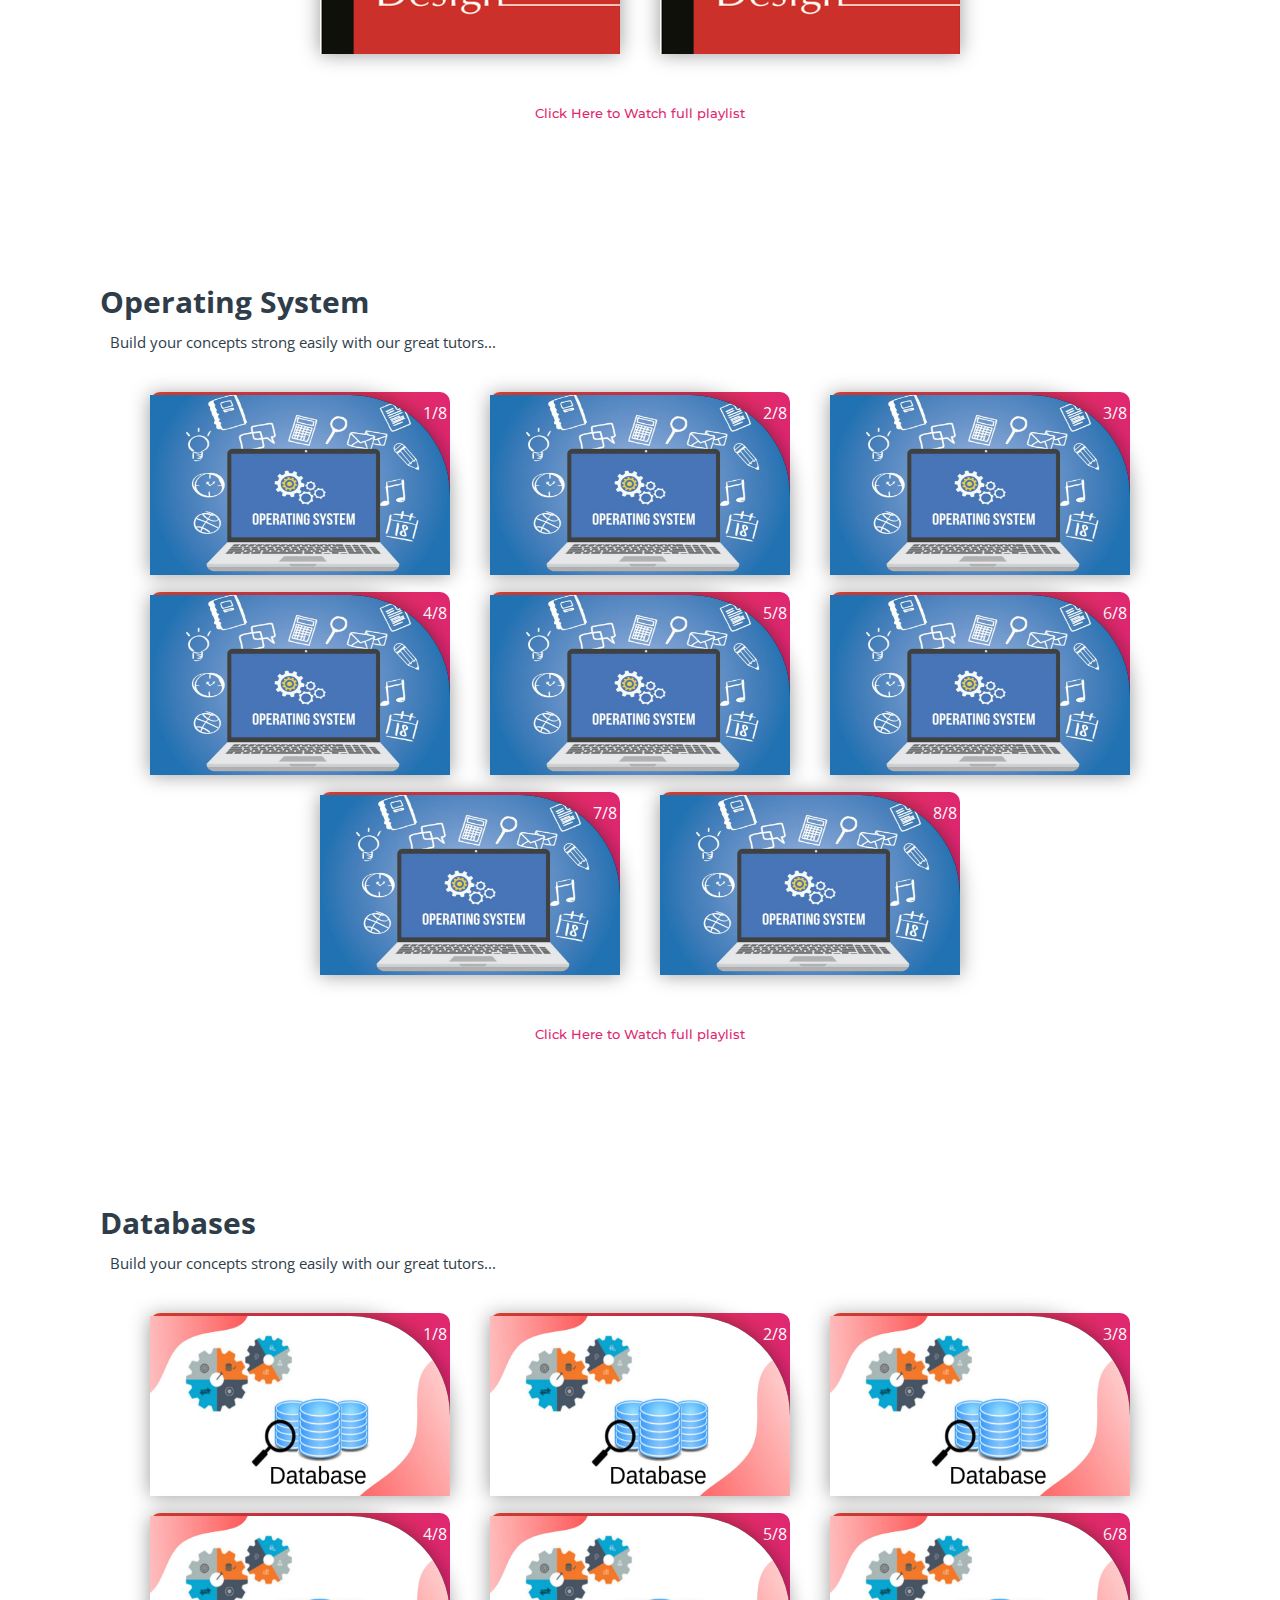
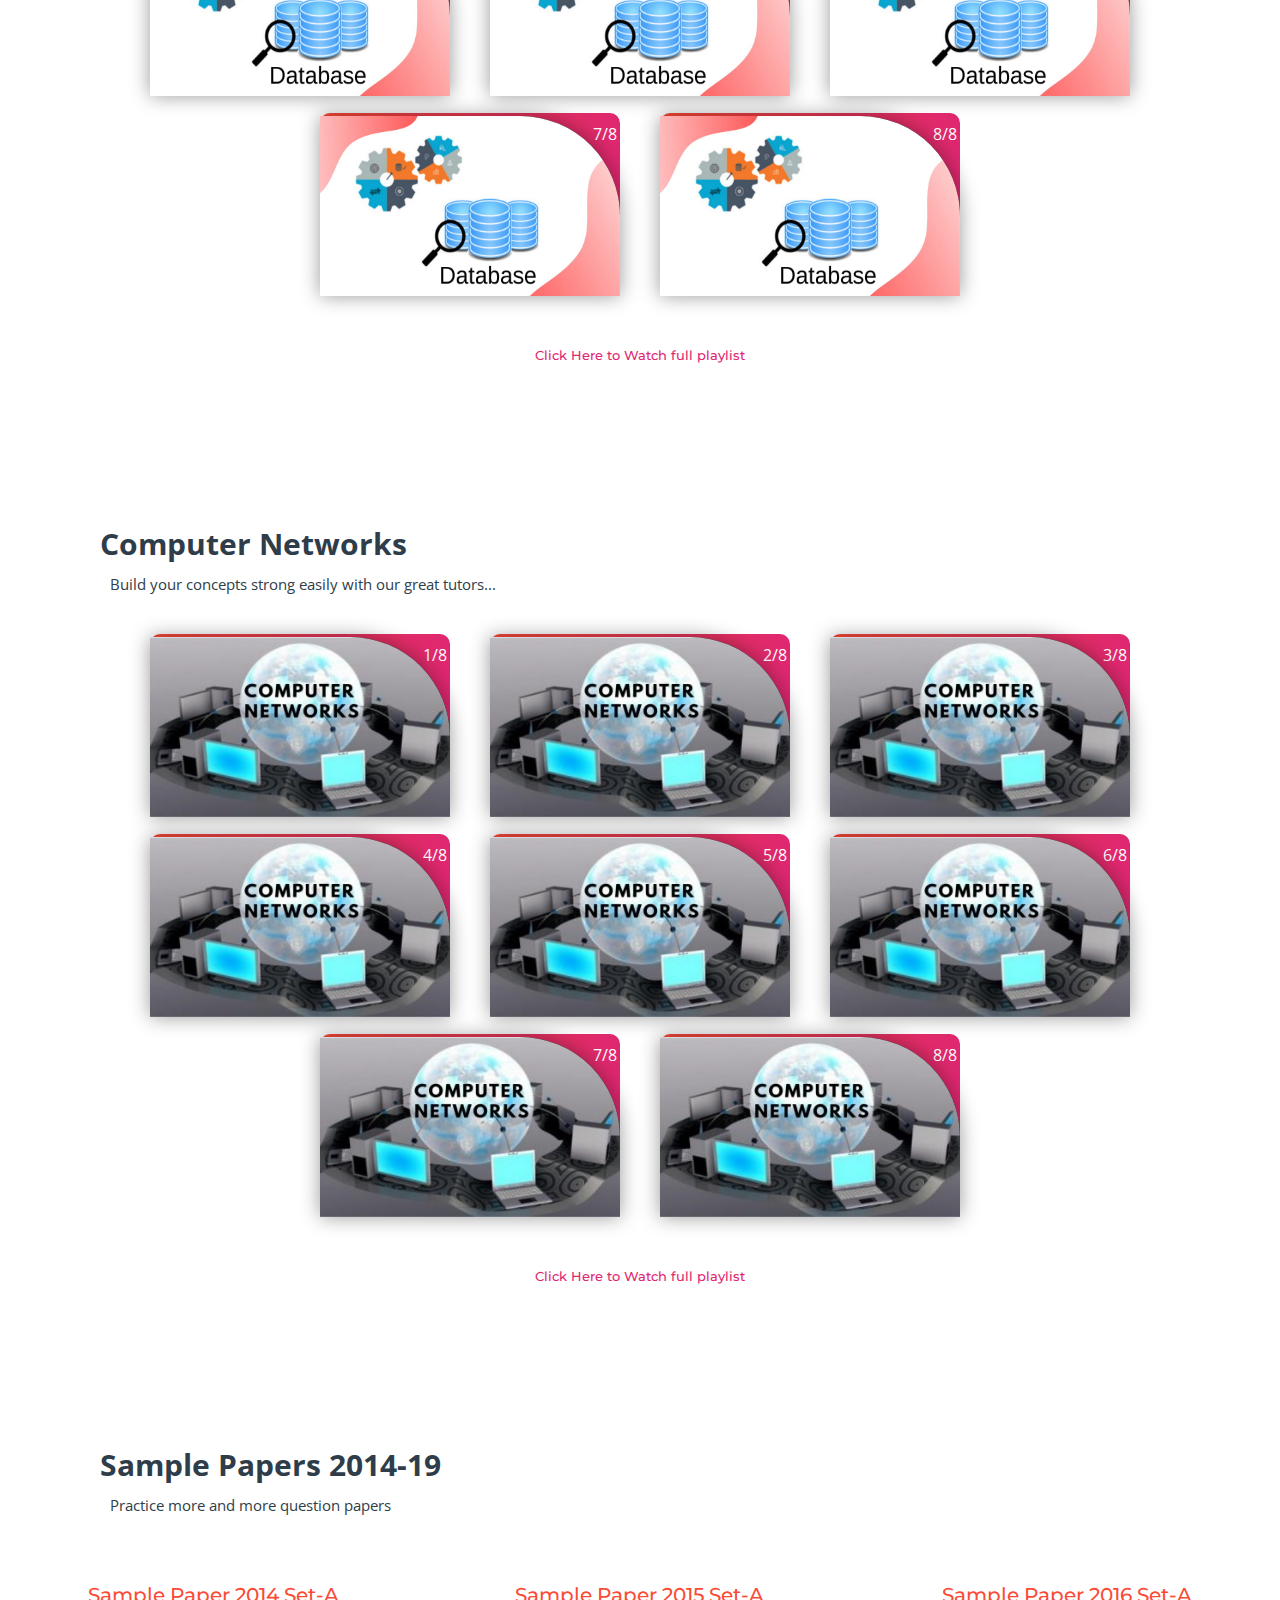
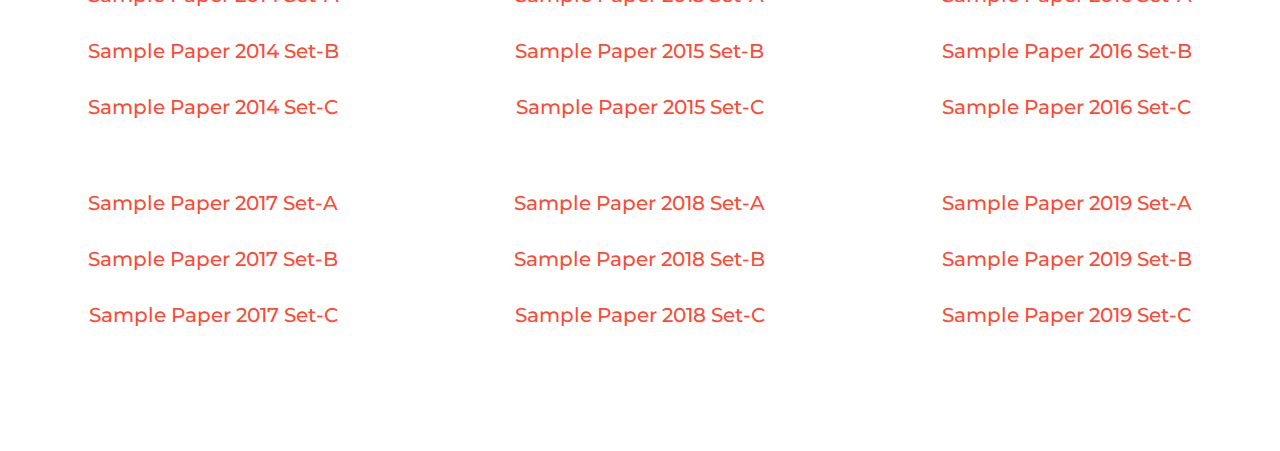
<file: gate.html>
<!DOCTYPE html>
<html>
<head>
	<link rel="shortcut icon" type="png" href="greenworld.png">
	<title>Prepare for GATE on All In One!</title>
	<link rel="stylesheet" type="text/css" href="subjects.css">
	<script type="text/javascript" src="./script.js"></script>
</head>
<body>

<!-- NAVIGATION -->
	<header>
		<div class="nav" id="nav">
			<div id="learned-logo">
			<a href="./Main.html"><img src="greenworld.png" style="width: 50px;"></a><span style="font-size: 30px;color: blue;text-shadow: 4px 4px 6px green;">&emsp;All In One!</span></div>
			<div class="switch-tab" id="switch-tab" onclick="switchTAB()"><img src="./icon/menu.png"></div>
			<ul id="list-switch">
				<li><a href="jee.html"><img src="./courses/d1.png" class="icon">JEE</a></li>
				<li><a href="#"><img src="./courses/paper.png" class="icon">GATE</a></li>
				<li><a href="computer_courses.html"><img src="./courses/computer.png" class="icon">Computer Courses</a></li>
				<li><a href="computer_courses.html#data"><img src="./courses/data.png" class="icon">Data Structures</a></li>
				<li><a href="computer_courses.html#algo"><img src="./courses/algo.png" class="icon">Algorithm</a></li>
				<li><a href="computer_courses.html#projects"><img src="./courses/projects.png" class="icon">Projects</a></li>
			</ul>
			<div class="search" id="search-switch">
				<input type="text" placeholder="Search" class="srch"><button id="srchbtn"><img src="./icon/search.png"></button>
			</div>
		</div>
	</header>


<!-- Main Title of the Page -->
	<div class="title">
		<span>Prepare for GATE Exams on All In One!</span>
		<div class="shortdesc">
			<p>Learn from LearnEd for better higher studies in<br> Indian Institutes of Technologies(IIT)</p>
		</div>
	</div>


<!-- Some KeyWords related to topic -->
	<div class="course">
		<div class="cbox">
		<div class="det"><a href="#digital">Digital Logic</a></div>
		<div class="det"><a href="https://en.wikipedia.org/wiki/Sequential_logic" target="_blank">Combinational & Sequential Circuits</a></div>
		<div class="det"><a href="https://en.wikipedia.org/wiki/ALU" target="_blank">Computer Arithmetic</a></div>
		<div class="det"><a href="https://en.wikipedia.org/wiki/Boolean_algebra" target="_blank">Boolean Algebra</a></div>
		<div class="det"><a href="computer_courses.html#algo">Algorithm</a></div>
		<div class="det"><a href="computer_courses.html#data">Data Structures</a></div>
		</div>
		<div class="cbox">
		<div class="det"><a href="#compiler">Compiler Design</a></div>
		<div class="det"><a href="#os">OS</a></div>
		<div class="det"><a href="#coaa">Computer Organization & Architecture</a></div>
		<div class="det"><a href="https://en.wikipedia.org/wiki/IPv4" target="_blank">IPv4 / IPv6</a></div>
		<div class="det"><a href="#cn">Computer Networks</a></div>
		<div class="det"><a href="#database">Databases</a></div>
		<div class="det"><a href="https://en.wikipedia.org/wiki/Theory_of_computation" target="_blank">Theory of Computation</a></div>
		</div>
		<div class="cbox">
		<div class="det"><a href="#math">Discrete Mathematics</a></div>
		<div class="det"><a href="#math">Calculus</a></div>
		<div class="det"><a href="#math">Linear Algebra</a></div>
		<div class="det"><a href="#math">Trigonometry</a></div>
		<div class="det"><a href="#math">Integration</a></div>
		<div class="det"><a href="#math">Matrices</a></div>
		<div class="det"><a href="#math">Probability</a></div>
		<div class="det"><a href="#math">Differentiation</a></div>
		</div>
	</div>


<!-- Courses Available -->
	<div class="inbt">
		Accelerate your career with GATE programs
	</div>

	<div class="ccard">
	<center>
		<div class="ccardbox">
			<div class="dcard">
				<div class="fpart"><img src="./courses/math.jpg"></div>
				<a href="#math"><div class="spart">2 Courses <img src="./icon/dropdown.png"></div></a>
			</div>
			<div class="dcard">
				<div class="fpart"><img src="./courses/digital.jpg"></div>
				<a href="#digital"><div class="spart">5 Courses <img src="./icon/dropdown.png"></div></a>
			</div>
			<div class="dcard">
				<div class="fpart"><img src="./courses/coaa.jpg"></div>
				<a href="#coaa"><div class="spart">3 Courses <img src="./icon/dropdown.png"></div></a>
			</div>
			<div class="dcard">
				<div class="fpart"><img src="./courses/database.jpg"></div>
				<a href="#database"><div class="spart">3 Courses <img src="./icon/dropdown.png"></div></a>
			</div>
			<div class="dcard">
				<div class="fpart"><img src="./courses/data-algo.jpg"></div>
				<a href="computer_courses.html#data"><div class="spart">6 Courses <img src="./icon/dropdown.png"></div></a>
			</div>
			<div class="dcard">
				<div class="fpart"><img src="./courses/compiler.jpg"></div>
				<a href="#compiler"><div class="spart">2 Courses <img src="./icon/dropdown.png"></div></a>
			</div>
			<div class="dcard">
				<div class="fpart"><img src="./courses/os.jpg"></div>
				<a href="#os"><div class="spart">1 Courses <img src="./icon/dropdown.png"></div></a>
			</div>
			<div class="dcard">
				<div class="fpart"><img src="./courses/cn.jpg"></div>
				<a href="#cn"><div class="spart">3 Courses <img src="./icon/dropdown.png"></div></a>
			</div>
		</div>
	</center>
	</div>


<!-- Videos on ENGINEERING MATHEMATICS Lectures -->

	<div class="title2" id="math">
		<span>Engineering Mathematics</span>
		<div class="shortdesc2">
			<p>Practice Mathematics on your tips...</p>
		</div>
	</div>
	
	<center>
		<div class="ccardbox2">
			<div class="dcard2"><span class="tag" >1/8</span>
				<div class="fpart2"><img src="./courses/math.jpg">
					<iframe src="https://www.youtube.com/embed/xxGyTHWrHZg" frameborder="0" allow="accelerometer; autoplay; encrypted-media; gyroscope; picture-in-picture" allowfullscreen></iframe>
				</div>
			</div>
			<div class="dcard2"><span class="tag" >2/8</span>
				<div class="fpart2"><img src="./courses/math.jpg">
					<iframe src="https://www.youtube.com/embed/xxGyTHWrHZg" frameborder="0" allow="accelerometer; autoplay; encrypted-media; gyroscope; picture-in-picture" allowfullscreen></iframe>
				</div>
			</div>
			<div class="dcard2"><span class="tag" >3/8</span>
				<div class="fpart2"><img src="./courses/math.jpg">
					<iframe src="https://www.youtube.com/embed/xxGyTHWrHZg" frameborder="0" allow="accelerometer; autoplay; encrypted-media; gyroscope; picture-in-picture" allowfullscreen></iframe>
				</div>
			</div>
			<div class="dcard2"><span class="tag" >4/8</span>
				<div class="fpart2"><img src="./courses/math.jpg">
					<iframe src="https://www.youtube.com/embed/xxGyTHWrHZg" frameborder="0" allow="accelerometer; autoplay; encrypted-media; gyroscope; picture-in-picture" allowfullscreen></iframe>
				</div>
			</div>
		
			<div class="dcard2"><span class="tag" >5/8</span>
				<div class="fpart2"><img src="./courses/math.jpg">
					<iframe src="https://www.youtube.com/embed/xxGyTHWrHZg" frameborder="0" allow="accelerometer; autoplay; encrypted-media; gyroscope; picture-in-picture" allowfullscreen></iframe>
				</div>
			</div>
			<div class="dcard2"><span class="tag" >6/8</span>
				<div class="fpart2"><img src="./courses/math.jpg">
					<iframe src="https://www.youtube.com/embed/xxGyTHWrHZg" frameborder="0" allow="accelerometer; autoplay; encrypted-media; gyroscope; picture-in-picture" allowfullscreen></iframe>
				</div>
			</div>
			<div class="dcard2"><span class="tag" >7/8</span>
				<div class="fpart2"><img src="./courses/math.jpg">
					<iframe src="https://www.youtube.com/embed/xxGyTHWrHZg" frameborder="0" allow="accelerometer; autoplay; encrypted-media; gyroscope; picture-in-picture" allowfullscreen></iframe>
				</div>
			</div>
			<div class="dcard2"><span class="tag" >8/8</span>
				<div class="fpart2"><img src="./courses/math.jpg">
					<iframe src="https://www.youtube.com/embed/xxGyTHWrHZg" frameborder="0" allow="accelerometer; autoplay; encrypted-media; gyroscope; picture-in-picture" allowfullscreen></iframe>
				</div>
			</div>
		</div>
	</center>
<br><br>
	<div class="click-me">
		<a href="https://www.youtube.com/watch?v=xxGyTHWrHZg" target="_blank">Click Here to Watch full playlist</a>
	</div>



<!-- Videos on DIGITAL LOGIC Lectures -->

	<div class="title2" id="digital">
		<span>Digital Logic</span>
		<div class="shortdesc2">
			<p>Learn deeply about Digital Logic Circuits...</p>
		</div>
	</div>
	<center>
		<div class="ccardbox2">
			<div class="dcard2"><span class="tag" >1/8</span>
				<div class="fpart2"><img src="./courses/digital.jpg">
					<iframe src="https://www.youtube.com/embed/-M7oIM8hKSU" frameborder="0" allow="accelerometer; autoplay; encrypted-media; gyroscope; picture-in-picture" allowfullscreen></iframe>
				</div>
			</div>
			<div class="dcard2"><span class="tag" >2/8</span>
				<div class="fpart2"><img src="./courses/digital.jpg">
					<iframe src="https://www.youtube.com/embed/-M7oIM8hKSU" frameborder="0" allow="accelerometer; autoplay; encrypted-media; gyroscope; picture-in-picture" allowfullscreen></iframe>
				</div>
			</div>
			<div class="dcard2"><span class="tag" >3/8</span>
				<div class="fpart2"><img src="./courses/digital.jpg">
					<iframe src="https://www.youtube.com/embed/-M7oIM8hKSU" frameborder="0" allow="accelerometer; autoplay; encrypted-media; gyroscope; picture-in-picture" allowfullscreen></iframe>
				</div>
			</div>
			<div class="dcard2"><span class="tag" >4/8</span>
				<div class="fpart2"><img src="./courses/digital.jpg">
					<iframe src="https://www.youtube.com/embed/-M7oIM8hKSU" frameborder="0" allow="accelerometer; autoplay; encrypted-media; gyroscope; picture-in-picture" allowfullscreen></iframe>
				</div>
			</div>
		
			<div class="dcard2"><span class="tag" >5/8</span>
				<div class="fpart2"><img src="./courses/digital.jpg">
					<iframe src="https://www.youtube.com/embed/-M7oIM8hKSU" frameborder="0" allow="accelerometer; autoplay; encrypted-media; gyroscope; picture-in-picture" allowfullscreen></iframe>
				</div>
			</div>
			<div class="dcard2"><span class="tag" >6/8</span>
				<div class="fpart2"><img src="./courses/digital.jpg">
					<iframe src="https://www.youtube.com/embed/-M7oIM8hKSU" frameborder="0" allow="accelerometer; autoplay; encrypted-media; gyroscope; picture-in-picture" allowfullscreen></iframe>
				</div>
			</div>
			<div class="dcard2"><span class="tag" >7/8</span>
				<div class="fpart2"><img src="./courses/digital.jpg">
					<iframe src="https://www.youtube.com/embed/-M7oIM8hKSU" frameborder="0" allow="accelerometer; autoplay; encrypted-media; gyroscope; picture-in-picture" allowfullscreen></iframe>
				</div>
			</div>
			<div class="dcard2"><span class="tag" >8/8</span>
				<div class="fpart2"><img src="./courses/digital.jpg">
					<iframe src="https://www.youtube.com/embed/-M7oIM8hKSU" frameborder="0" allow="accelerometer; autoplay; encrypted-media; gyroscope; picture-in-picture" allowfullscreen></iframe>
				</div>
			</div>
		</div>
	</center>
<br><br>
	<div class="click-me">
		<a href="https://youtu.be/-M7oIM8hKSU" target="_blank">Click Here to Watch full playlist</a>
	</div>



<!-- Videos on COMPUTER ORGANIZATION and ARCHITECTURE Lectures -->

	<div class="title2" id="coaa">
		<span>Computer Organization and Architecture</span>
		<div class="shortdesc2">
			<p>Build your concepts strong easily with our great tutors...</p>
		</div>
	</div>
	<center>
		<div class="ccardbox2">
			<div class="dcard2"><span class="tag" >1/8</span>
				<div class="fpart2"><img src="./courses/coaa.jpg">
					<iframe src="https://www.youtube.com/embed/q6oiRtKTpX4" frameborder="0" allow="accelerometer; autoplay; encrypted-media; gyroscope; picture-in-picture" allowfullscreen></iframe>
				</div>
			</div>
			<div class="dcard2"><span class="tag" >2/8</span>
				<div class="fpart2"><img src="./courses/coaa.jpg">
					<iframe src="https://www.youtube.com/embed/q6oiRtKTpX4" frameborder="0" allow="accelerometer; autoplay; encrypted-media; gyroscope; picture-in-picture" allowfullscreen></iframe>
				</div>
			</div>
			<div class="dcard2"><span class="tag" >3/8</span>
				<div class="fpart2"><img src="./courses/coaa.jpg">
					<iframe src="https://www.youtube.com/embed/q6oiRtKTpX4" frameborder="0" allow="accelerometer; autoplay; encrypted-media; gyroscope; picture-in-picture" allowfullscreen></iframe>
				</div>
			</div>
			<div class="dcard2"><span class="tag" >4/8</span>
				<div class="fpart2"><img src="./courses/coaa.jpg">
					<iframe src="https://www.youtube.com/embed/q6oiRtKTpX4" frameborder="0" allow="accelerometer; autoplay; encrypted-media; gyroscope; picture-in-picture" allowfullscreen></iframe>
				</div>
			</div>
		
			<div class="dcard2"><span class="tag" >5/8</span>
				<div class="fpart2"><img src="./courses/coaa.jpg">
					<iframe src="https://www.youtube.com/embed/q6oiRtKTpX4" frameborder="0" allow="accelerometer; autoplay; encrypted-media; gyroscope; picture-in-picture" allowfullscreen></iframe>
				</div>
			</div>
			<div class="dcard2"><span class="tag" >6/8</span>
				<div class="fpart2"><img src="./courses/coaa.jpg">
					<iframe src="https://www.youtube.com/embed/q6oiRtKTpX4" frameborder="0" allow="accelerometer; autoplay; encrypted-media; gyroscope; picture-in-picture" allowfullscreen></iframe>
				</div>
			</div>
			<div class="dcard2"><span class="tag" >7/8</span>
				<div class="fpart2"><img src="./courses/coaa.jpg">
					<iframe src="https://www.youtube.com/embed/q6oiRtKTpX4" frameborder="0" allow="accelerometer; autoplay; encrypted-media; gyroscope; picture-in-picture" allowfullscreen></iframe>
				</div>
			</div>
			<div class="dcard2"><span class="tag" >8/8</span>
				<div class="fpart2"><img src="./courses/coaa.jpg">
					<iframe src="https://www.youtube.com/embed/q6oiRtKTpX4" frameborder="0" allow="accelerometer; autoplay; encrypted-media; gyroscope; picture-in-picture" allowfullscreen></iframe>
				</div>
			</div>
		</div>
	</center>
<br><br>
	<div class="click-me">
		<a href="https://youtu.be/q6oiRtKTpX4" target="_blank">Click Here to Watch full playlist</a>
	</div>



<!-- Videos on COMPILER Lectures -->

	<div class="title2" id="compiler">
		<span>Compiler Design</span>
		<div class="shortdesc2">
			<p>Build your concepts strong easily with our great tutors...</p>
		</div>
	</div>
	<center>
		<div class="ccardbox2">
			<div class="dcard2"><span class="tag" >1/8</span>
				<div class="fpart2"><img src="./courses/compiler.jpg">
					<iframe src="https://www.youtube.com/embed/yNZIhF6pxjM" frameborder="0" allow="accelerometer; autoplay; encrypted-media; gyroscope; picture-in-picture" allowfullscreen></iframe>
				</div>
			</div>
			<div class="dcard2"><span class="tag" >2/8</span>
				<div class="fpart2"><img src="./courses/compiler.jpg">
					<iframe src="https://www.youtube.com/embed/yNZIhF6pxjM" frameborder="0" allow="accelerometer; autoplay; encrypted-media; gyroscope; picture-in-picture" allowfullscreen></iframe>
				</div>
			</div>
			<div class="dcard2"><span class="tag" >3/8</span>
				<div class="fpart2"><img src="./courses/compiler.jpg">
					<iframe src="https://www.youtube.com/embed/yNZIhF6pxjM" frameborder="0" allow="accelerometer; autoplay; encrypted-media; gyroscope; picture-in-picture" allowfullscreen></iframe>
				</div>
			</div>
			<div class="dcard2"><span class="tag" >4/8</span>
				<div class="fpart2"><img src="./courses/compiler.jpg">
					<iframe src="https://www.youtube.com/embed/yNZIhF6pxjM" frameborder="0" allow="accelerometer; autoplay; encrypted-media; gyroscope; picture-in-picture" allowfullscreen></iframe>
				</div>
			</div>
		
			<div class="dcard2"><span class="tag" >5/8</span>
				<div class="fpart2"><img src="./courses/compiler.jpg">
					<iframe src="https://www.youtube.com/embed/yNZIhF6pxjM" frameborder="0" allow="accelerometer; autoplay; encrypted-media; gyroscope; picture-in-picture" allowfullscreen></iframe>
				</div>
			</div>
			<div class="dcard2"><span class="tag" >6/8</span>
				<div class="fpart2"><img src="./courses/compiler.jpg">
					<iframe src="https://www.youtube.com/embed/yNZIhF6pxjM" frameborder="0" allow="accelerometer; autoplay; encrypted-media; gyroscope; picture-in-picture" allowfullscreen></iframe>
				</div>
			</div>
			<div class="dcard2"><span class="tag" >7/8</span>
				<div class="fpart2"><img src="./courses/compiler.jpg">
					<iframe src="https://www.youtube.com/embed/yNZIhF6pxjM" frameborder="0" allow="accelerometer; autoplay; encrypted-media; gyroscope; picture-in-picture" allowfullscreen></iframe>
				</div>
			</div>
			<div class="dcard2"><span class="tag" >8/8</span>
				<div class="fpart2"><img src="./courses/compiler.jpg">
					<iframe src="https://www.youtube.com/embed/yNZIhF6pxjM" frameborder="0" allow="accelerometer; autoplay; encrypted-media; gyroscope; picture-in-picture" allowfullscreen></iframe>
				</div>
			</div>
		</div>
	</center>
<br><br>
	<div class="click-me">
		<a href="https://youtu.be/yNZIhF6pxjM" target="_blank">Click Here to Watch full playlist</a>
	</div>



<!-- Videos on OPERATING SYSTEM Lectures -->


<div class="title2" id="os">
		<span>Operating System</span>
		<div class="shortdesc2">
			<p>Build your concepts strong easily with our great tutors...</p>
		</div>
	</div>
	<center>
		<div class="ccardbox2">
			<div class="dcard2"><span class="tag" >1/8</span>
				<div class="fpart2"><img src="./courses/os.jpg">
					<iframe src="https://www.youtube.com/embed/vBURTt97EkA" frameborder="0" allow="accelerometer; autoplay; encrypted-media; gyroscope; picture-in-picture" allowfullscreen></iframe>
				</div>
			</div>
			<div class="dcard2"><span class="tag" >2/8</span>
				<div class="fpart2"><img src="./courses/os.jpg">
					<iframe src="https://www.youtube.com/embed/vBURTt97EkA" frameborder="0" allow="accelerometer; autoplay; encrypted-media; gyroscope; picture-in-picture" allowfullscreen></iframe>
				</div>
			</div>
			<div class="dcard2"><span class="tag" >3/8</span>
				<div class="fpart2"><img src="./courses/os.jpg">
					<iframe src="https://www.youtube.com/embed/vBURTt97EkA" frameborder="0" allow="accelerometer; autoplay; encrypted-media; gyroscope; picture-in-picture" allowfullscreen></iframe>
				</div>
			</div>
			<div class="dcard2"><span class="tag" >4/8</span>
				<div class="fpart2"><img src="./courses/os.jpg">
					<iframe src="https://www.youtube.com/embed/vBURTt97EkA" frameborder="0" allow="accelerometer; autoplay; encrypted-media; gyroscope; picture-in-picture" allowfullscreen></iframe>
				</div>
			</div>
		
			<div class="dcard2"><span class="tag" >5/8</span>
				<div class="fpart2"><img src="./courses/os.jpg">
					<iframe src="https://www.youtube.com/embed/vBURTt97EkA" frameborder="0" allow="accelerometer; autoplay; encrypted-media; gyroscope; picture-in-picture" allowfullscreen></iframe>
				</div>
			</div>
			<div class="dcard2"><span class="tag" >6/8</span>
				<div class="fpart2"><img src="./courses/os.jpg">
					<iframe src="https://www.youtube.com/embed/vBURTt97EkA" frameborder="0" allow="accelerometer; autoplay; encrypted-media; gyroscope; picture-in-picture" allowfullscreen></iframe>
				</div>
			</div>
			<div class="dcard2"><span class="tag" >7/8</span>
				<div class="fpart2"><img src="./courses/os.jpg">
					<iframe src="https://www.youtube.com/embed/vBURTt97EkA" frameborder="0" allow="accelerometer; autoplay; encrypted-media; gyroscope; picture-in-picture" allowfullscreen></iframe>
				</div>
			</div>
			<div class="dcard2"><span class="tag" >8/8</span>
				<div class="fpart2"><img src="./courses/os.jpg">
					<iframe src="https://www.youtube.com/embed/vBURTt97EkA" frameborder="0" allow="accelerometer; autoplay; encrypted-media; gyroscope; picture-in-picture" allowfullscreen></iframe>
				</div>
			</div>
		</div>
	</center>

<br><br>
	<div class="click-me">
		<a href="https://youtu.be/vBURTt97EkA" target="_blank">Click Here to Watch full playlist</a>
	</div>


<!-- Videos on DATABASE Lectures -->

<div class="title2" id="database">
		<span>Databases</span>
		<div class="shortdesc2">
			<p>Build your concepts strong easily with our great tutors...</p>
		</div>
	</div>
	<center>
		<div class="ccardbox2">
			<div class="dcard2"><span class="tag" >1/8</span>
				<div class="fpart2"><img src="./courses/database.jpg">
					<iframe src="https://www.youtube.com/embed/wR0jg0eQsZA" frameborder="0" allow="accelerometer; autoplay; encrypted-media; gyroscope; picture-in-picture" allowfullscreen></iframe>
				</div>
			</div>
			<div class="dcard2"><span class="tag" >2/8</span>
				<div class="fpart2"><img src="./courses/database.jpg">
					<iframe src="https://www.youtube.com/embed/wR0jg0eQsZA" frameborder="0" allow="accelerometer; autoplay; encrypted-media; gyroscope; picture-in-picture" allowfullscreen></iframe>
				</div>
			</div>
			<div class="dcard2"><span class="tag" >3/8</span>
				<div class="fpart2"><img src="./courses/database.jpg">
					<iframe src="https://www.youtube.com/embed/wR0jg0eQsZA" frameborder="0" allow="accelerometer; autoplay; encrypted-media; gyroscope; picture-in-picture" allowfullscreen></iframe>
				</div>
			</div>
			<div class="dcard2"><span class="tag" >4/8</span>
				<div class="fpart2"><img src="./courses/database.jpg">
					<iframe src="https://www.youtube.com/embed/wR0jg0eQsZA" frameborder="0" allow="accelerometer; autoplay; encrypted-media; gyroscope; picture-in-picture" allowfullscreen></iframe>
				</div>
			</div>
		
			<div class="dcard2"><span class="tag" >5/8</span>
				<div class="fpart2"><img src="./courses/database.jpg">
					<iframe src="https://www.youtube.com/embed/wR0jg0eQsZA" frameborder="0" allow="accelerometer; autoplay; encrypted-media; gyroscope; picture-in-picture" allowfullscreen></iframe>
				</div>
			</div>
			<div class="dcard2"><span class="tag" >6/8</span>
				<div class="fpart2"><img src="./courses/database.jpg">
					<iframe src="https://www.youtube.com/embed/wR0jg0eQsZA" frameborder="0" allow="accelerometer; autoplay; encrypted-media; gyroscope; picture-in-picture" allowfullscreen></iframe>
				</div>
			</div>
			<div class="dcard2"><span class="tag" >7/8</span>
				<div class="fpart2"><img src="./courses/database.jpg">
					<iframe src="https://www.youtube.com/embed/wR0jg0eQsZA" frameborder="0" allow="accelerometer; autoplay; encrypted-media; gyroscope; picture-in-picture" allowfullscreen></iframe>
				</div>
			</div>
			<div class="dcard2"><span class="tag" >8/8</span>
				<div class="fpart2"><img src="./courses/database.jpg">
					<iframe src="https://www.youtube.com/embed/wR0jg0eQsZA" frameborder="0" allow="accelerometer; autoplay; encrypted-media; gyroscope; picture-in-picture" allowfullscreen></iframe>
				</div>
			</div>
		</div>
	</center>
<br><br>
	<div class="click-me">
		<a href="https://youtu.be/wR0jg0eQsZA" target="_blank">Click Here to Watch full playlist</a>
	</div>



<!-- Videos on COMPUTER NETWORKS Lectures -->

<div class="title2" id="cn">
		<span>Computer Networks</span>
		<div class="shortdesc2">
			<p>Build your concepts strong easily with our great tutors...</p>
		</div>
	</div>
	<center>
		<div class="ccardbox2">
			<div class="dcard2"><span class="tag" >1/8</span>
				<div class="fpart2"><img src="./courses/cn.jpg">
					<iframe src="https://www.youtube.com/embed/qiQR5rTSshw" frameborder="0" allow="accelerometer; autoplay; encrypted-media; gyroscope; picture-in-picture" allowfullscreen></iframe>
				</div>
			</div>
			<div class="dcard2"><span class="tag" >2/8</span>
				<div class="fpart2"><img src="./courses/cn.jpg">
					<iframe src="https://www.youtube.com/embed/qiQR5rTSshw" frameborder="0" allow="accelerometer; autoplay; encrypted-media; gyroscope; picture-in-picture" allowfullscreen></iframe>
				</div>
			</div>
			<div class="dcard2"><span class="tag" >3/8</span>
				<div class="fpart2"><img src="./courses/cn.jpg">
					<iframe src="https://www.youtube.com/embed/qiQR5rTSshw" frameborder="0" allow="accelerometer; autoplay; encrypted-media; gyroscope; picture-in-picture" allowfullscreen></iframe>
				</div>
			</div>
			<div class="dcard2"><span class="tag" >4/8</span>
				<div class="fpart2"><img src="./courses/cn.jpg">
					<iframe src="https://www.youtube.com/embed/qiQR5rTSshw" frameborder="0" allow="accelerometer; autoplay; encrypted-media; gyroscope; picture-in-picture" allowfullscreen></iframe>
				</div>
			</div>
		
			<div class="dcard2"><span class="tag" >5/8</span>
				<div class="fpart2"><img src="./courses/cn.jpg">
					<iframe src="https://www.youtube.com/embed/qiQR5rTSshw" frameborder="0" allow="accelerometer; autoplay; encrypted-media; gyroscope; picture-in-picture" allowfullscreen></iframe>
				</div>
			</div>
			<div class="dcard2"><span class="tag" >6/8</span>
				<div class="fpart2"><img src="./courses/cn.jpg">
					<iframe src="https://www.youtube.com/embed/qiQR5rTSshw" frameborder="0" allow="accelerometer; autoplay; encrypted-media; gyroscope; picture-in-picture" allowfullscreen></iframe>
				</div>
			</div>
			<div class="dcard2"><span class="tag" >7/8</span>
				<div class="fpart2"><img src="./courses/cn.jpg">
					<iframe src="https://www.youtube.com/embed/qiQR5rTSshw" frameborder="0" allow="accelerometer; autoplay; encrypted-media; gyroscope; picture-in-picture" allowfullscreen></iframe>
				</div>
			</div>
			<div class="dcard2"><span class="tag" >8/8</span>
				<div class="fpart2"><img src="./courses/cn.jpg">
					<iframe src="https://www.youtube.com/embed/qiQR5rTSshw" frameborder="0" allow="accelerometer; autoplay; encrypted-media; gyroscope; picture-in-picture" allowfullscreen></iframe>
				</div>
			</div>
		</div>
	</center>

<br><br>
	<div class="click-me">
		<a href="https://youtu.be/qiQR5rTSshw" target="_blank">Click Here to Watch full playlist</a>
	</div>

	

<!-- Links for SAMPLE PAPERS of JEE MAINS & ADVANCED -->

	<div class="title2" id="sample_papers">
		<span>Sample Papers 2014-19</span>
		<div class="shortdesc2">
			<p>Practice more and more question papers</p>
		</div>
	</div>

	<div class="sample">
		<ul>
			<li><a href="./samplePapers/p1.pdf" target="_blank">Sample Paper 2014 Set-A</a></li>
			<li><a href="./samplePapers/p1.pdf" target="_blank">Sample Paper 2014 Set-B</a></li>
			<li><a href="./samplePapers/p1.pdf" target="_blank">Sample Paper 2014 Set-C</a></li>
		</ul>
		<ul>
			<li><a href="./samplePapers/p1.pdf" target="_blank">Sample Paper 2015 Set-A</a></li>
			<li><a href="./samplePapers/p1.pdf" target="_blank">Sample Paper 2015 Set-B</a></li>
			<li><a href="./samplePapers/p1.pdf" target="_blank">Sample Paper 2015 Set-C</a></li>
		</ul>
		<ul>
			<li><a href="./samplePapers/p1.pdf" target="_blank">Sample Paper 2016 Set-A</a></li>
			<li><a href="./samplePapers/p1.pdf" target="_blank">Sample Paper 2016 Set-B</a></li>
			<li><a href="./samplePapers/p1.pdf" target="_blank">Sample Paper 2016 Set-C</a></li>
		</ul>
	</div>
	<div class="sample lastSample">
		<ul>
			<li><a href="./samplePapers/p1.pdf" target="_blank">Sample Paper 2017 Set-A</a></li>
			<li><a href="./samplePapers/p1.pdf" target="_blank">Sample Paper 2017 Set-B</a></li>
			<li><a href="./samplePapers/p1.pdf" target="_blank">Sample Paper 2017 Set-C</a></li>
		</ul>
		<ul>
			<li><a href="./samplePapers/p1.pdf" target="_blank">Sample Paper 2018 Set-A</a></li>
			<li><a href="./samplePapers/p1.pdf" target="_blank">Sample Paper 2018 Set-B</a></li>
			<li><a href="./samplePapers/p1.pdf" target="_blank">Sample Paper 2018 Set-C</a></li>
		</ul>
		<ul>
			<li><a href="./samplePapers/p1.pdf" target="_blank">Sample Paper 2019 Set-A</a></li>
			<li><a href="./samplePapers/p1.pdf" target="_blank">Sample Paper 2019 Set-B</a></li>
			<li><a href="./samplePapers/p1.pdf" target="_blank">Sample Paper 2019 Set-C</a></li>
		</ul>
	</div>


</body>
</html>
</file>
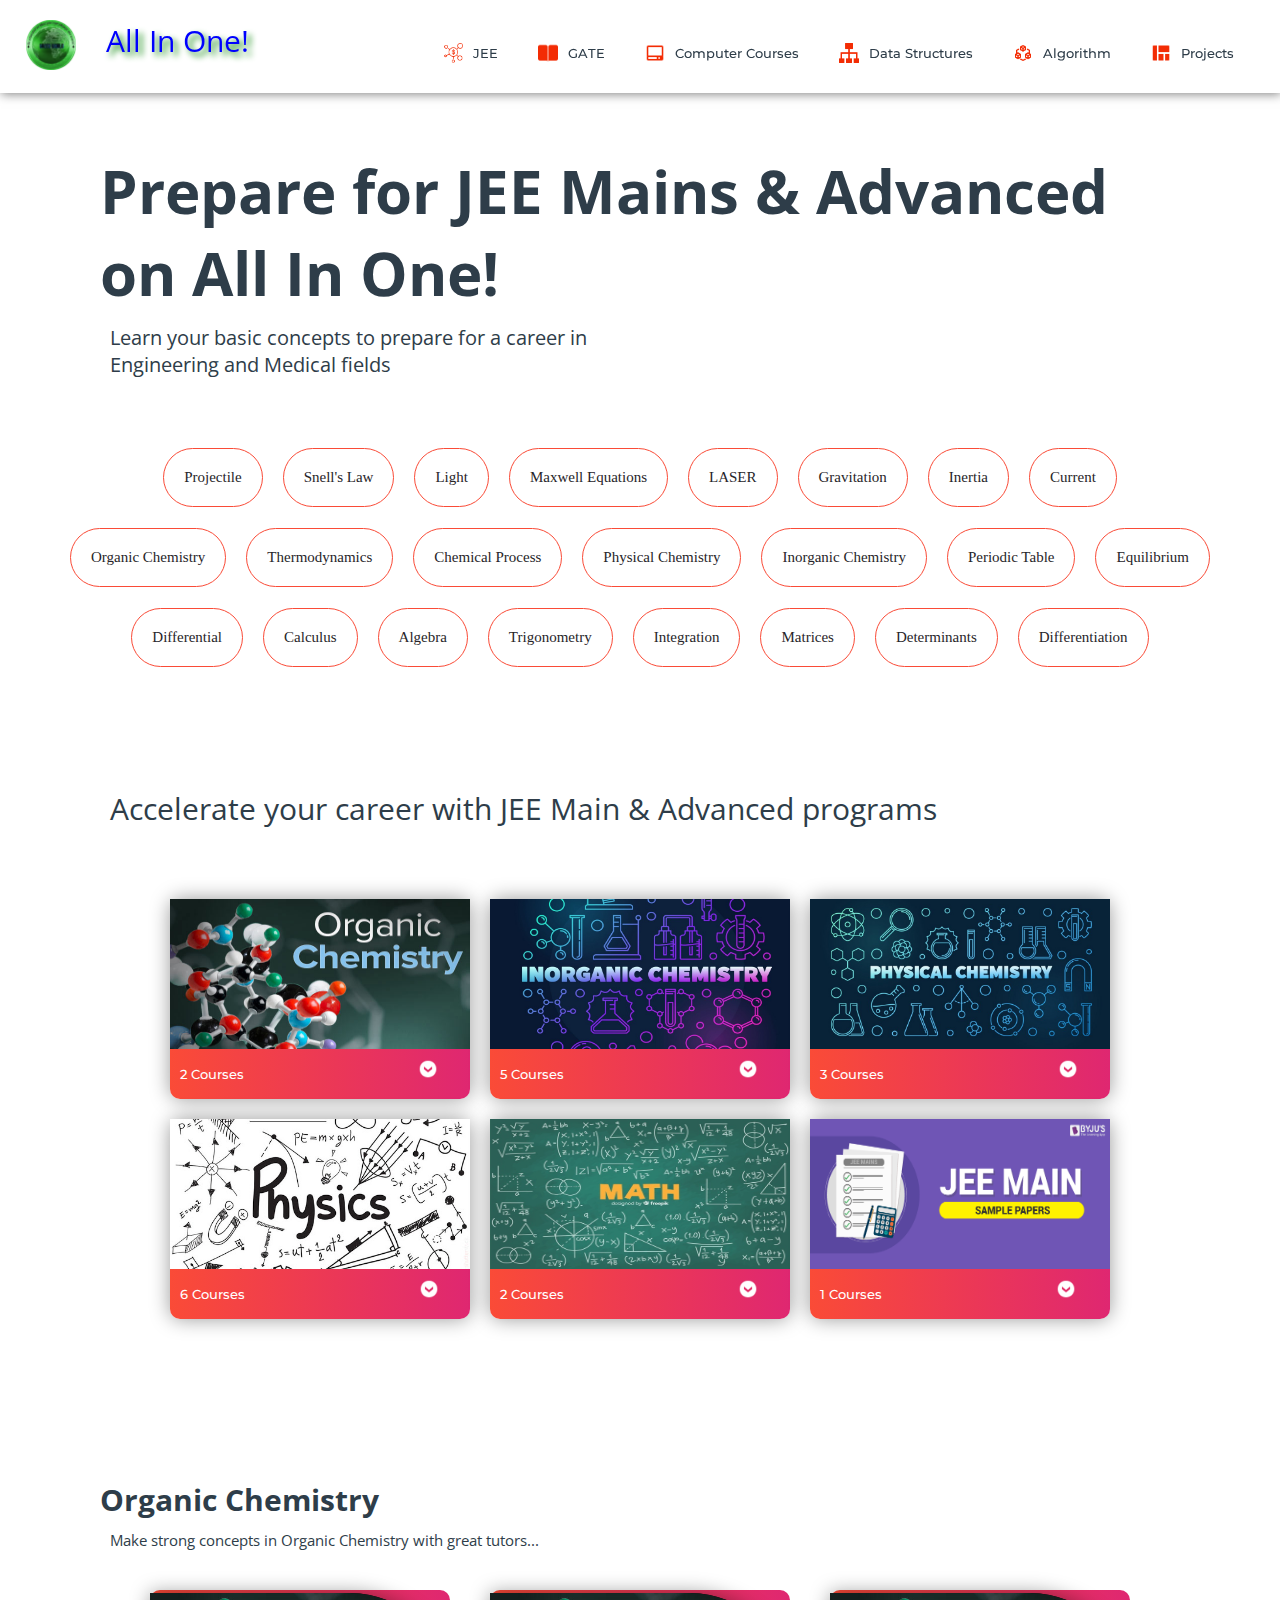
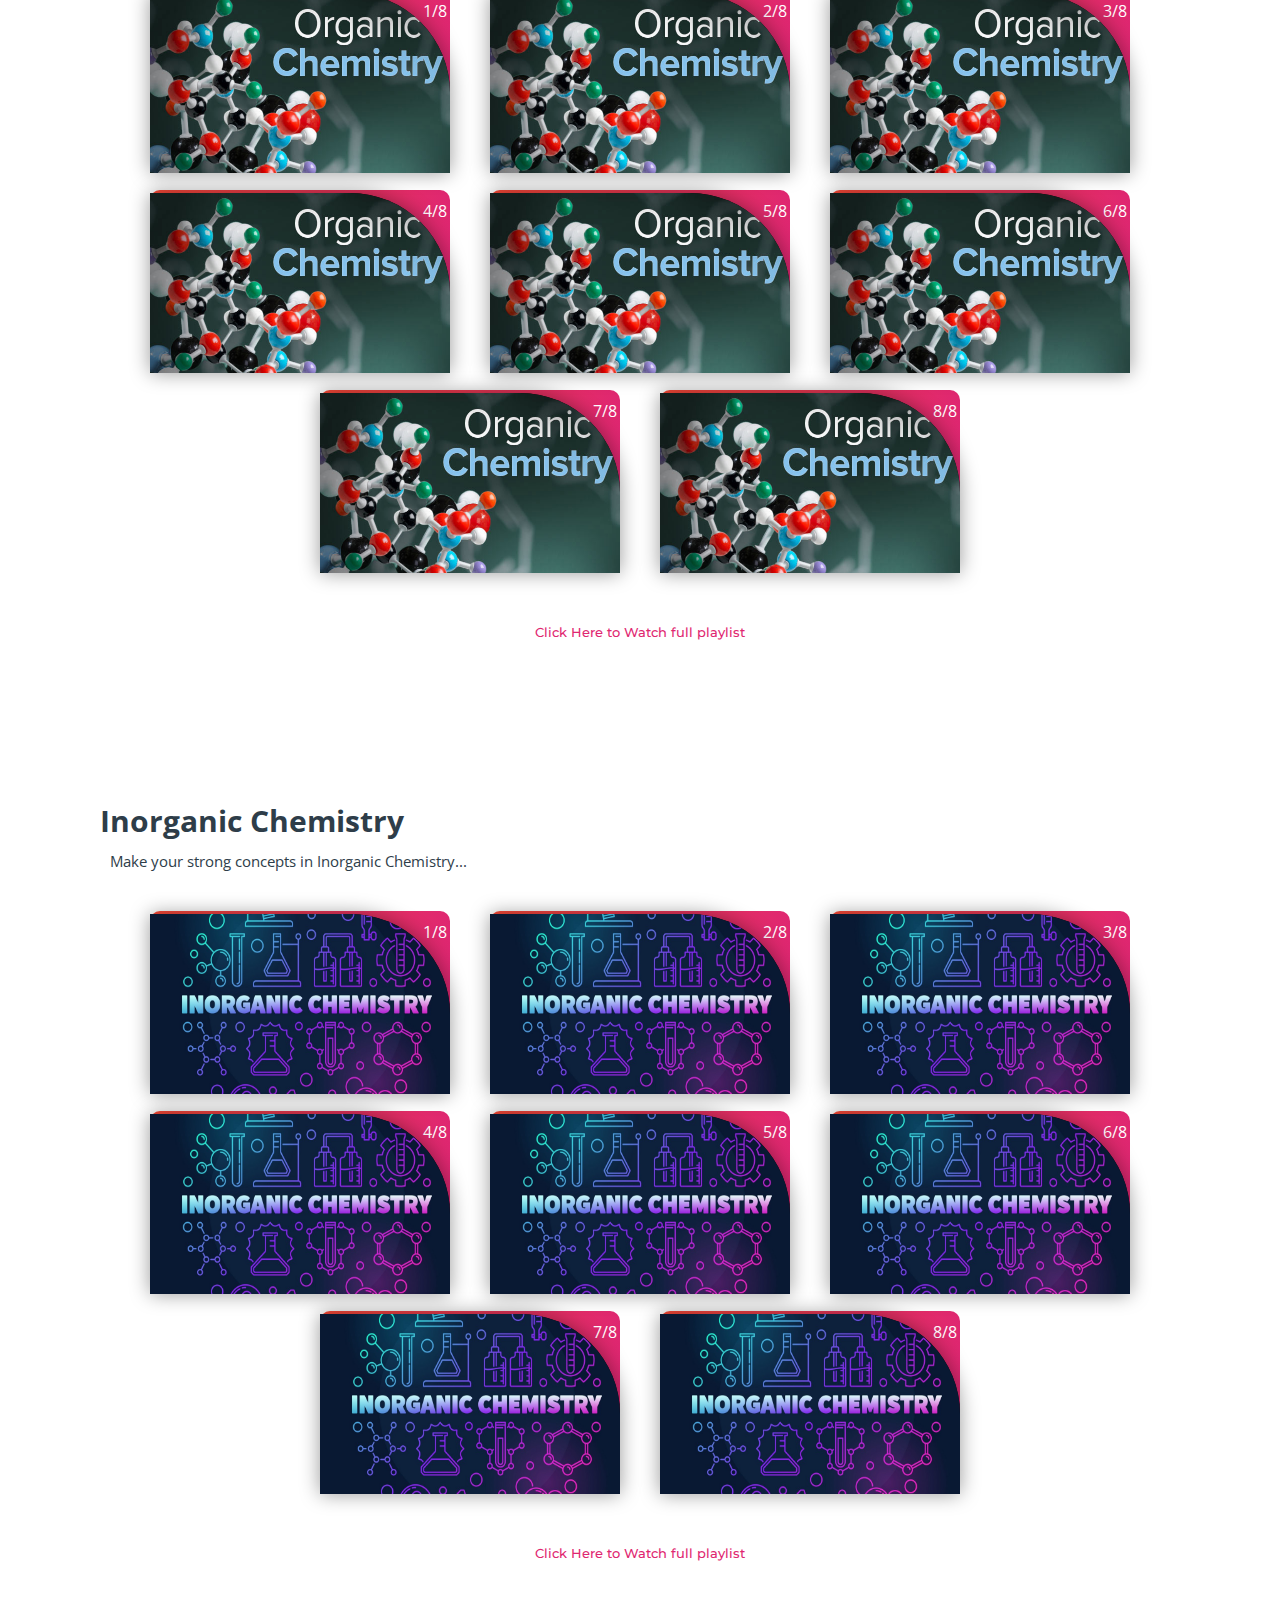
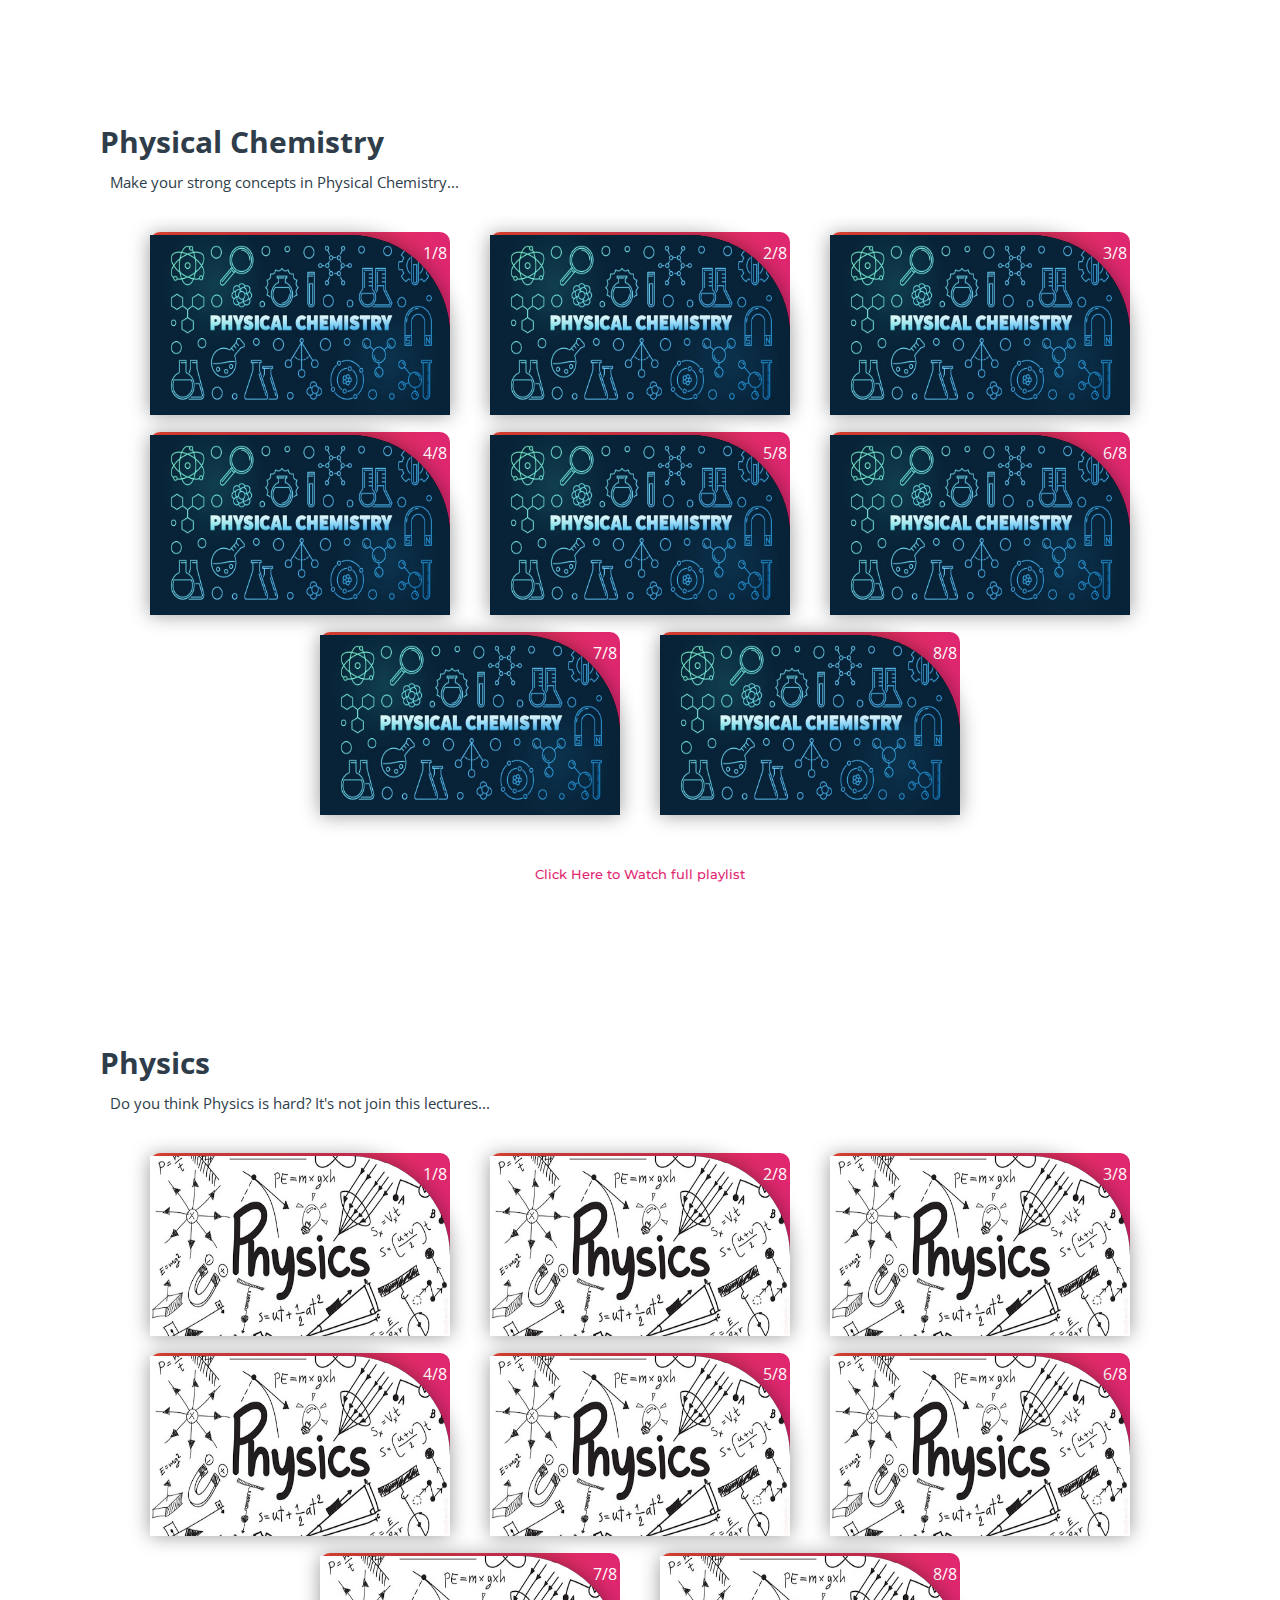
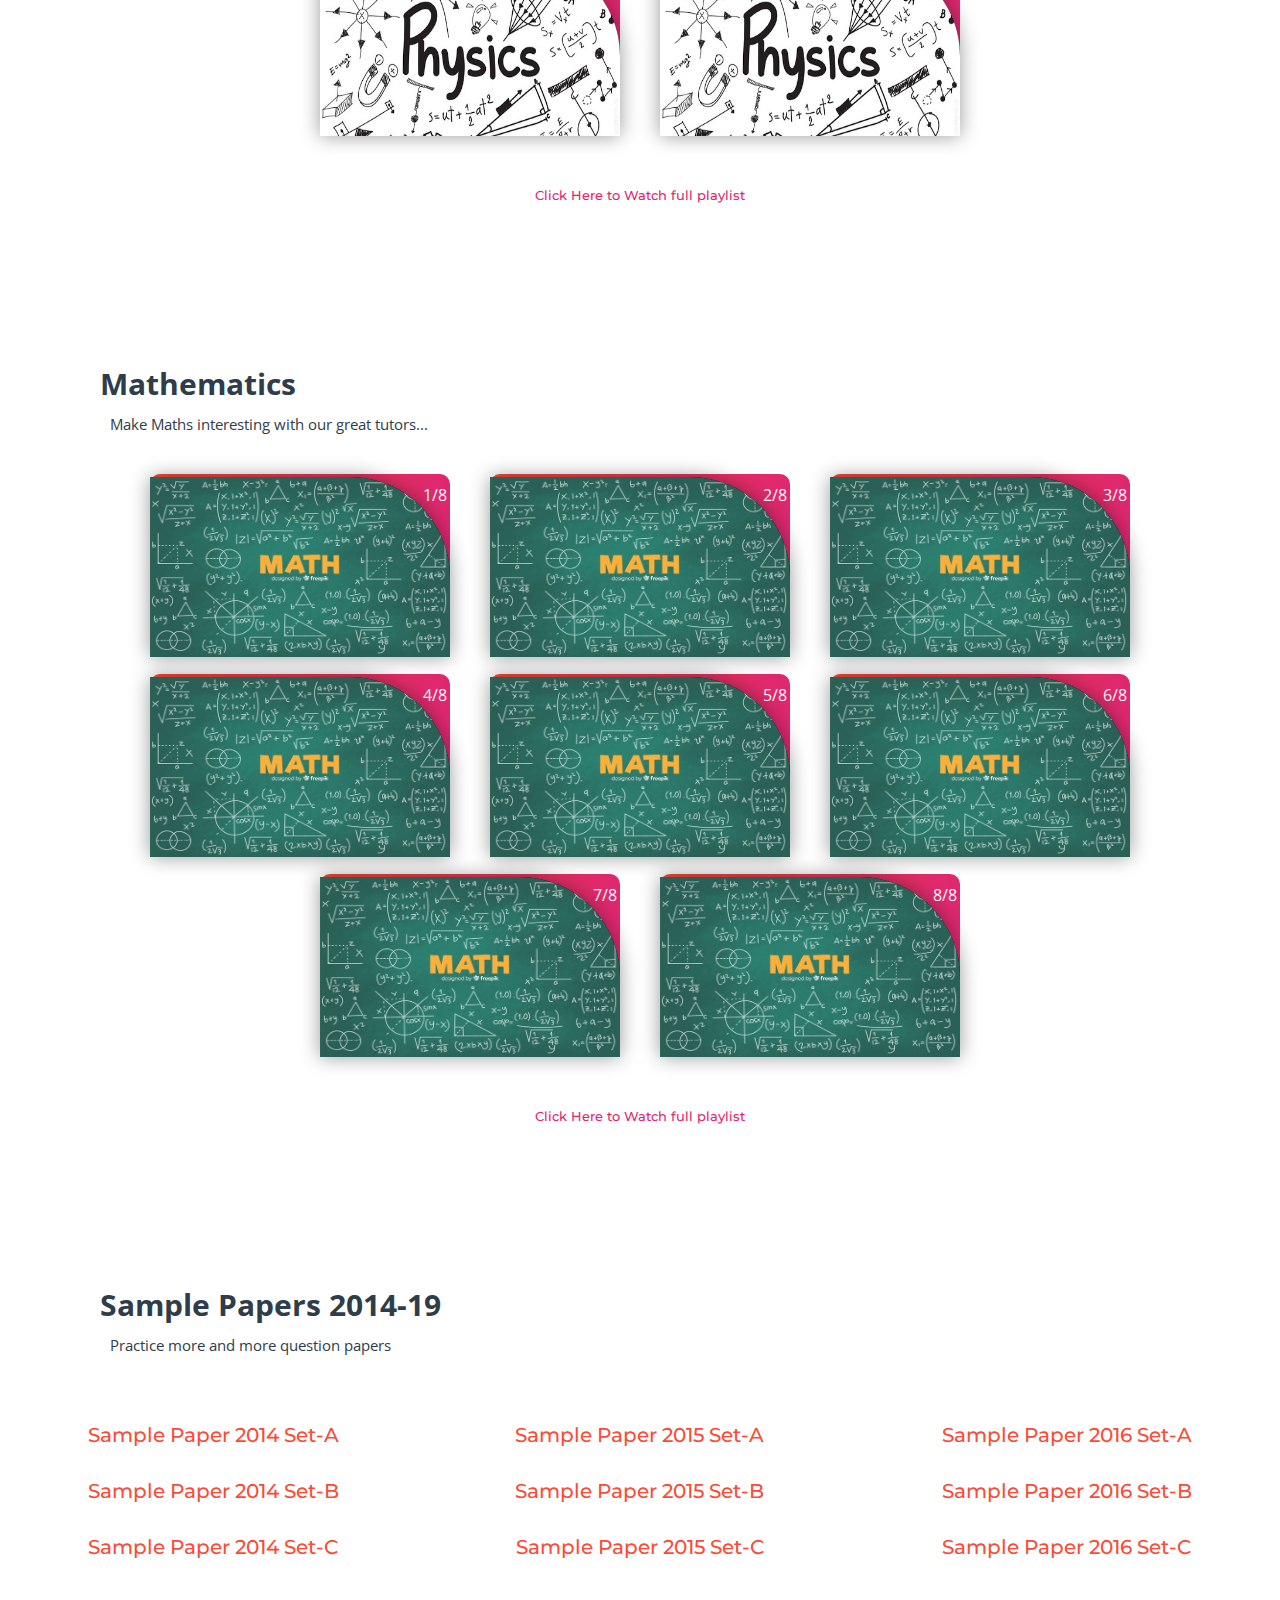
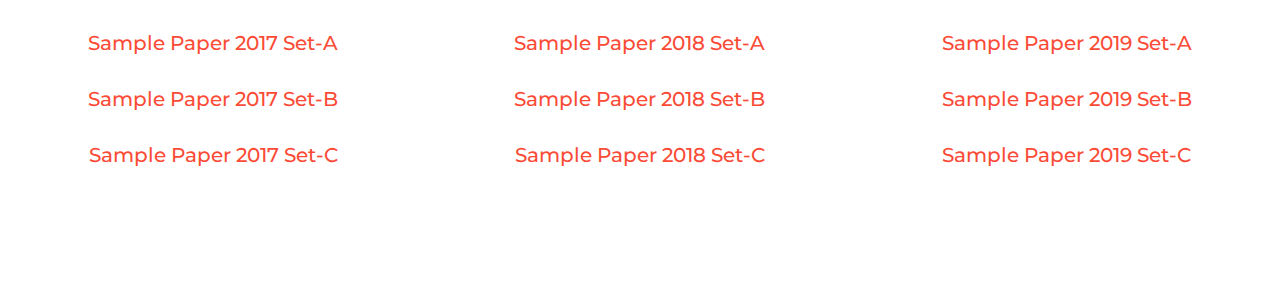
<file: jee.html>
<!DOCTYPE html>
<html>
<head>
	<link rel="shortcut icon" type="png" href="greenworld.png">
	<title>Prepare for JEE Mains & Advanced</title>
	<link rel="stylesheet" type="text/css" href="subjects.css">
	<script type="text/javascript" src="./script.js"></script>
</head>
<body>

	<!-- NAVIGATION -->
	<header>
		<div class="nav" id="nav">
			<div id="learned-logo">
			<a href="./Main.html"><img src="greenworld.png" style="width: 50px;"></a><span style="font-size: 30px;color: blue;text-shadow: 4px 4px 6px green;">&emsp;All In One!</span></div>
			<div class="switch-tab" id="switch-tab" onclick="switchTAB()"><img src="./icon/menu.png"></div>
			<ul id="list-switch">
				<li><a href="#"><img src="./courses/d1.png" class="icon">JEE</a></li>
				<li><a href="gate.html"><img src="./courses/paper.png" class="icon">GATE</a></li>
				<li><a href="computer_courses.html"><img src="./courses/computer.png" class="icon">Computer Courses</a></li>
				<li><a href="computer_courses.html#data"><img src="./courses/data.png" class="icon">Data Structures</a></li>
				<li><a href="computer_courses.html#algo"><img src="./courses/algo.png" class="icon">Algorithm</a></li>
				<li><a href="computer_courses.html#projects"><img src="./courses/projects.png" class="icon">Projects</a></li>
			</ul>
			<div class="search" id="search-switch">
				<input type="text" placeholder="Search" class="srch"><button id="srchbtn"><img src="./icon/search.png"></button>
			</div>
		</div>
	</header>

	<div class="title">
		<span>Prepare for JEE Mains & Advanced<br>on All In One!</span>
		<div class="shortdesc">
			<p>Learn your basic concepts to prepare for a career in<br>Engineering and Medical fields</p>
		</div>
	</div>

<!-- Quick Links -->
	<div class="course">
		<div class="cbox">
		<div class="det"><a href="https://en.wikipedia.org/wiki/Projectile" target="_blank">Projectile</a></div>
		<div class="det"><a href="https://en.wikipedia.org/wiki/Snell%27s_law" target="_blank">Snell's Law</a></div>
		<div class="det"><a href="https://en.wikipedia.org/wiki/Light" target="_blank">Light</a></div>
		<div class="det"><a href="https://en.wikipedia.org/wiki/Maxwell%27s_equations" target="_blank">Maxwell Equations</a></div>
		<div class="det"><a href="https://en.wikipedia.org/wiki/Laser" target="_blank">LASER</a></div>
		<div class="det"><a href="https://en.wikipedia.org/wiki/Gravity" target="_blank">Gravitation</a></div>
		<div class="det"><a href="https://en.wikipedia.org/wiki/Inertia" target="_blank">Inertia</a></div>
		<div class="det"><a href="https://en.wikipedia.org/wiki/Current" target="_blank">Current</a></div>
		</div>
		<div class="cbox">
		<div class="det"><a href="#organic">Organic Chemistry</a></div>
		<div class="det"><a href="https://en.wikipedia.org/wiki/Thermodynamics" target="_blank">Thermodynamics</a></div>
		<div class="det"><a href="https://en.wikipedia.org/wiki/Chemical_process" target="_blank">Chemical Process</a></div>
		<div class="det"><a href="#physical">Physical Chemistry</a></div>
		<div class="det"><a href="#inorganic">Inorganic Chemistry</a></div>
		<div class="det"><a href="https://en.wikipedia.org/wiki/Periodic_table" target="_blank">Periodic Table</a></div>
		<div class="det"><a href="https://en.wikipedia.org/wiki/Equilibrium" target="_blank">Equilibrium</a></div>
		</div>
		<div class="cbox">
		<div class="det"><a href="#math">Differential</a></div>
		<div class="det"><a href="#math">Calculus</a></div>
		<div class="det"><a href="#math">Algebra</a></div>
		<div class="det"><a href="#math">Trigonometry</a></div>
		<div class="det"><a href="#math">Integration</a></div>
		<div class="det"><a href="#math">Matrices</a></div>
		<div class="det"><a href="#math">Determinants</a></div>
		<div class="det"><a href="#math">Differentiation</a></div>
		</div>
	</div>

	<div class="inbt">
		Accelerate your career with JEE Main & Advanced programs
	</div>

<!-- COURSES AVAILABLE -->
	<div class="ccard">
	<center>
		<div class="ccardbox">
			<div class="dcard">
				<div class="fpart"><img src="./courses/organic.jpg"></div>
				<a href="#organic"><div class="spart">2 Courses <img src="./icon/dropdown.png"></div></a>
			</div>
			<div class="dcard">
				<div class="fpart"><img src="./courses/inorganic.jpg"></div>
				<a href="#inorganic"><div class="spart">5 Courses <img src="./icon/dropdown.png"></div></a>
			</div>
			<div class="dcard">
				<div class="fpart"><img src="./courses/physical.jpg"></div>
				<a href="#physical"><div class="spart">3 Courses <img src="./icon/dropdown.png"></div></a>
			</div>
		</div>
		<div class="ccardbox">
			<div class="dcard">
				<div class="fpart"><img src="./courses/physics.jpg"></div>
				<a href="#physics"><div class="spart">6 Courses <img src="./icon/dropdown.png"></div></a>
			</div>
			<div class="dcard">
				<div class="fpart"><img src="./courses/math.jpg"></div>
				<a href="#math"><div class="spart">2 Courses <img src="./icon/dropdown.png"></div></a>
			</div>
			<div class="dcard">
				<div class="fpart"><img src="./courses/paper-download.png"></div>
				<a href="#sample_papers"><div class="spart">1 Courses <img src="./icon/dropdown.png"></div></a>
			</div>
		</div>
	</center>
	</div>

<!-- VIDEOS SECTION -->
	<div class="title2" id="organic">
		<span>Organic Chemistry</span>
		<div class="shortdesc2">
			<p>Make strong concepts in Organic Chemistry with great tutors...</p>
		</div>
	</div>
	
	<center>
		<div class="ccardbox2">
			<div class="dcard2"><span class="tag" >1/8</span>
				<div class="fpart2"><img src="./courses/organic.jpg">
					<iframe src="https://www.youtube.com/embed/bSMx0NS0XfY" frameborder="0" allow="accelerometer; autoplay; encrypted-media; gyroscope; picture-in-picture" allowfullscreen></iframe>
				</div>
			</div>
			<div class="dcard2"><span class="tag" >2/8</span>
				<div class="fpart2"><img src="./courses/organic.jpg">
					<iframe src="https://www.youtube.com/embed/bSMx0NS0XfY" frameborder="0" allow="accelerometer; autoplay; encrypted-media; gyroscope; picture-in-picture" allowfullscreen></iframe>
				</div>
			</div>
			<div class="dcard2"><span class="tag" >3/8</span>
				<div class="fpart2"><img src="./courses/organic.jpg">
					<iframe src="https://www.youtube.com/embed/bSMx0NS0XfY" frameborder="0" allow="accelerometer; autoplay; encrypted-media; gyroscope; picture-in-picture" allowfullscreen></iframe>
				</div>
			</div>
			<div class="dcard2"><span class="tag" >4/8</span>
				<div class="fpart2"><img src="./courses/organic.jpg">
					<iframe src="https://www.youtube.com/embed/bSMx0NS0XfY" frameborder="0" allow="accelerometer; autoplay; encrypted-media; gyroscope; picture-in-picture" allowfullscreen></iframe>
				</div>
			</div>
		
			<div class="dcard2"><span class="tag" >5/8</span>
				<div class="fpart2"><img src="./courses/organic.jpg">
					<iframe src="https://www.youtube.com/embed/bSMx0NS0XfY" frameborder="0" allow="accelerometer; autoplay; encrypted-media; gyroscope; picture-in-picture" allowfullscreen></iframe>
				</div>
			</div>
			<div class="dcard2"><span class="tag" >6/8</span>
				<div class="fpart2"><img src="./courses/organic.jpg">
					<iframe src="https://www.youtube.com/embed/bSMx0NS0XfY" frameborder="0" allow="accelerometer; autoplay; encrypted-media; gyroscope; picture-in-picture" allowfullscreen></iframe>
				</div>
			</div>
			<div class="dcard2"><span class="tag" >7/8</span>
				<div class="fpart2"><img src="./courses/organic.jpg">
					<iframe src="https://www.youtube.com/embed/bSMx0NS0XfY" frameborder="0" allow="accelerometer; autoplay; encrypted-media; gyroscope; picture-in-picture" allowfullscreen></iframe>
				</div>
			</div>
			<div class="dcard2"><span class="tag" >8/8</span>
				<div class="fpart2"><img src="./courses/organic.jpg">
					<iframe src="https://www.youtube.com/embed/bSMx0NS0XfY" frameborder="0" allow="accelerometer; autoplay; encrypted-media; gyroscope; picture-in-picture" allowfullscreen></iframe>
				</div>
			</div>
		</div>
	</center>

<br><br>
	<div class="click-me">
		<a href="https://www.youtube.com/watch?v=bSMx0NS0XfY&list=PL8dPuuaLjXtONguuhLdVmq0HTKS0jksS4" target="_blank">Click Here to Watch full playlist</a>
	</div>

<!-- VIDEOS SECTION -->

	<div class="title2" id="inorganic">
		<span>Inorganic Chemistry</span>
		<div class="shortdesc2">
			<p>Make your strong concepts in Inorganic Chemistry...</p>
		</div>
	</div>
	<center>
		<div class="ccardbox2">
			<div class="dcard2"><span class="tag" >1/8</span>
				<div class="fpart2"><img src="./courses/inorganic.jpg">
					<iframe src="https://www.youtube.com/embed/2B8CRyfGLo4" frameborder="0" allow="accelerometer; autoplay; encrypted-media; gyroscope; picture-in-picture" allowfullscreen></iframe>
				</div>
			</div>
			<div class="dcard2"><span class="tag" >2/8</span>
				<div class="fpart2"><img src="./courses/inorganic.jpg">
					<iframe src="https://www.youtube.com/embed/2B8CRyfGLo4" frameborder="0" allow="accelerometer; autoplay; encrypted-media; gyroscope; picture-in-picture" allowfullscreen></iframe>
				</div>
			</div>
			<div class="dcard2"><span class="tag" >3/8</span>
				<div class="fpart2"><img src="./courses/inorganic.jpg">
					<iframe src="https://www.youtube.com/embed/2B8CRyfGLo4" frameborder="0" allow="accelerometer; autoplay; encrypted-media; gyroscope; picture-in-picture" allowfullscreen></iframe>
				</div>
			</div>
			<div class="dcard2"><span class="tag" >4/8</span>
				<div class="fpart2"><img src="./courses/inorganic.jpg">
					<iframe src="https://www.youtube.com/embed/2B8CRyfGLo4" frameborder="0" allow="accelerometer; autoplay; encrypted-media; gyroscope; picture-in-picture" allowfullscreen></iframe>
				</div>
			</div>
		
			<div class="dcard2"><span class="tag" >5/8</span>
				<div class="fpart2"><img src="./courses/inorganic.jpg">
					<iframe src="https://www.youtube.com/embed/2B8CRyfGLo4" frameborder="0" allow="accelerometer; autoplay; encrypted-media; gyroscope; picture-in-picture" allowfullscreen></iframe>
				</div>
			</div>
			<div class="dcard2"><span class="tag" >6/8</span>
				<div class="fpart2"><img src="./courses/inorganic.jpg">
					<iframe src="https://www.youtube.com/embed/2B8CRyfGLo4" frameborder="0" allow="accelerometer; autoplay; encrypted-media; gyroscope; picture-in-picture" allowfullscreen></iframe>
				</div>
			</div>
			<div class="dcard2"><span class="tag" >7/8</span>
				<div class="fpart2"><img src="./courses/inorganic.jpg">
					<iframe src="https://www.youtube.com/embed/2B8CRyfGLo4" frameborder="0" allow="accelerometer; autoplay; encrypted-media; gyroscope; picture-in-picture" allowfullscreen></iframe>
				</div>
			</div>
			<div class="dcard2"><span class="tag" >8/8</span>
				<div class="fpart2"><img src="./courses/inorganic.jpg">
					<iframe src="https://www.youtube.com/embed/Iuo9PpGE04Y" frameborder="0" allow="accelerometer; autoplay; encrypted-media; gyroscope; picture-in-picture" allowfullscreen></iframe>
				</div>
			</div>
		</div>
	</center>
<br><br>
	<div class="click-me">
		<a href="https://www.youtube.com/watch?v=2B8CRyfGLo4" target="_blank">Click Here to Watch full playlist</a>
	</div>

<!-- VIDEOS SECTION -->

	<div class="title2" id="physical">
		<span>Physical Chemistry</span>
		<div class="shortdesc2">
			<p>Make your strong concepts in Physical Chemistry...</p>
		</div>
	</div>
	<center>
		<div class="ccardbox2">
			<div class="dcard2"><span class="tag" >1/8</span>
				<div class="fpart2"><img src="./courses/physical.jpg">
					<iframe src="https://www.youtube.com/embed/2y4cf47I21A" frameborder="0" allow="accelerometer; autoplay; encrypted-media; gyroscope; picture-in-picture" allowfullscreen></iframe>
				</div>
			</div>
			<div class="dcard2"><span class="tag" >2/8</span>
				<div class="fpart2"><img src="./courses/physical.jpg">
					<iframe src="https://www.youtube.com/embed/2y4cf47I21A" frameborder="0" allow="accelerometer; autoplay; encrypted-media; gyroscope; picture-in-picture" allowfullscreen></iframe>
				</div>
			</div>
			<div class="dcard2"><span class="tag" >3/8</span>
				<div class="fpart2"><img src="./courses/physical.jpg">
					<iframe src="https://www.youtube.com/embed/2y4cf47I21A" frameborder="0" allow="accelerometer; autoplay; encrypted-media; gyroscope; picture-in-picture" allowfullscreen></iframe>
				</div>
			</div>
			<div class="dcard2"><span class="tag" >4/8</span>
				<div class="fpart2"><img src="./courses/physical.jpg">
					<iframe src="https://www.youtube.com/embed/2y4cf47I21A" frameborder="0" allow="accelerometer; autoplay; encrypted-media; gyroscope; picture-in-picture" allowfullscreen></iframe>
				</div>
			</div>
		
			<div class="dcard2"><span class="tag" >5/8</span>
				<div class="fpart2"><img src="./courses/physical.jpg">
					<iframe src="https://www.youtube.com/embed/2y4cf47I21A" frameborder="0" allow="accelerometer; autoplay; encrypted-media; gyroscope; picture-in-picture" allowfullscreen></iframe>
				</div>
			</div>
			<div class="dcard2"><span class="tag" >6/8</span>
				<div class="fpart2"><img src="./courses/physical.jpg">
					<iframe src="https://www.youtube.com/embed/2y4cf47I21A" frameborder="0" allow="accelerometer; autoplay; encrypted-media; gyroscope; picture-in-picture" allowfullscreen></iframe>
				</div>
			</div>
			<div class="dcard2"><span class="tag" >7/8</span>
				<div class="fpart2"><img src="./courses/physical.jpg">
					<iframe src="https://www.youtube.com/embed/2y4cf47I21A" frameborder="0" allow="accelerometer; autoplay; encrypted-media; gyroscope; picture-in-picture" allowfullscreen></iframe>
				</div>
			</div>
			<div class="dcard2"><span class="tag" >8/8</span>
				<div class="fpart2"><img src="./courses/physical.jpg">
					<iframe src="https://www.youtube.com/embed/2y4cf47I21A" frameborder="0" allow="accelerometer; autoplay; encrypted-media; gyroscope; picture-in-picture" allowfullscreen></iframe>
				</div>
			</div>
		</div>
	</center>
<br><br>
	<div class="click-me">
		<a href="https://youtu.be/2y4cf47I21A" target="_blank">Click Here to Watch full playlist</a>
	</div>


<!-- VIDEOS SECTION -->

	<div class="title2" id="physics">
		<span>Physics</span>
		<div class="shortdesc2">
			<p>Do you think Physics is hard? It's not join this lectures...</p>
		</div>
	</div>
	<center>
		<div class="ccardbox2">
			<div class="dcard2"><span class="tag" >1/8</span>
				<div class="fpart2"><img src="./courses/physics.jpg">
					<iframe src="https://www.youtube.com/embed/FYE0YYuAyu0" frameborder="0" allow="accelerometer; autoplay; encrypted-media; gyroscope; picture-in-picture" allowfullscreen></iframe>
				</div>
			</div>
			<div class="dcard2"><span class="tag" >2/8</span>
				<div class="fpart2"><img src="./courses/physics.jpg">
					<iframe src="https://www.youtube.com/embed/FYE0YYuAyu0" frameborder="0" allow="accelerometer; autoplay; encrypted-media; gyroscope; picture-in-picture" allowfullscreen></iframe>
				</div>
			</div>
			<div class="dcard2"><span class="tag" >3/8</span>
				<div class="fpart2"><img src="./courses/physics.jpg">
					<iframe src="https://www.youtube.com/embed/FYE0YYuAyu0" frameborder="0" allow="accelerometer; autoplay; encrypted-media; gyroscope; picture-in-picture" allowfullscreen></iframe>
				</div>
			</div>
			<div class="dcard2"><span class="tag" >4/8</span>
				<div class="fpart2"><img src="./courses/physics.jpg">
					<iframe src="https://www.youtube.com/embed/FYE0YYuAyu0" frameborder="0" allow="accelerometer; autoplay; encrypted-media; gyroscope; picture-in-picture" allowfullscreen></iframe>
				</div>
			</div>
		
			<div class="dcard2"><span class="tag" >5/8</span>
				<div class="fpart2"><img src="./courses/physics.jpg">
					<iframe src="https://www.youtube.com/embed/FYE0YYuAyu0" frameborder="0" allow="accelerometer; autoplay; encrypted-media; gyroscope; picture-in-picture" allowfullscreen></iframe>
				</div>
			</div>
			<div class="dcard2"><span class="tag" >6/8</span>
				<div class="fpart2"><img src="./courses/physics.jpg">
					<iframe src="https://www.youtube.com/embed/FYE0YYuAyu0" frameborder="0" allow="accelerometer; autoplay; encrypted-media; gyroscope; picture-in-picture" allowfullscreen></iframe>
				</div>
			</div>
			<div class="dcard2"><span class="tag" >7/8</span>
				<div class="fpart2"><img src="./courses/physics.jpg">
					<iframe src="https://www.youtube.com/embed/FYE0YYuAyu0" frameborder="0" allow="accelerometer; autoplay; encrypted-media; gyroscope; picture-in-picture" allowfullscreen></iframe>
				</div>
			</div>
			<div class="dcard2"><span class="tag" >8/8</span>
				<div class="fpart2"><img src="./courses/physics.jpg">
					<iframe src="https://www.youtube.com/embed/FYE0YYuAyu0" frameborder="0" allow="accelerometer; autoplay; encrypted-media; gyroscope; picture-in-picture" allowfullscreen></iframe>
				</div>
			</div>
		</div>
	</center>
<br><br>
	<div class="click-me">
		<a href="https://youtu.be/FYE0YYuAyu0" target="_blank">Click Here to Watch full playlist</a>
	</div>

<!-- VIDEOS SECTION -->

	<div class="title2" id="math">
		<span>Mathematics</span>
		<div class="shortdesc2">
			<p>Make Maths interesting with our great tutors...</p>
		</div>
	</div>
	<center>
		<div class="ccardbox2">
			<div class="dcard2"><span class="tag" >1/8</span>
				<div class="fpart2"><img src="./courses/math.jpg">
					<iframe src="https://www.youtube.com/embed/xxGyTHWrHZg" frameborder="0" allow="accelerometer; autoplay; encrypted-media; gyroscope; picture-in-picture" allowfullscreen></iframe>
				</div>
			</div>
			<div class="dcard2"><span class="tag" >2/8</span>
				<div class="fpart2"><img src="./courses/math.jpg">
					<iframe src="https://www.youtube.com/embed/xxGyTHWrHZg" frameborder="0" allow="accelerometer; autoplay; encrypted-media; gyroscope; picture-in-picture" allowfullscreen></iframe>
				</div>
			</div>
			<div class="dcard2"><span class="tag" >3/8</span>
				<div class="fpart2"><img src="./courses/math.jpg">
					<iframe src="https://www.youtube.com/embed/xxGyTHWrHZg" frameborder="0" allow="accelerometer; autoplay; encrypted-media; gyroscope; picture-in-picture" allowfullscreen></iframe>
				</div>
			</div>
			<div class="dcard2"><span class="tag" >4/8</span>
				<div class="fpart2"><img src="./courses/math.jpg">
					<iframe src="https://www.youtube.com/embed/xxGyTHWrHZg" frameborder="0" allow="accelerometer; autoplay; encrypted-media; gyroscope; picture-in-picture" allowfullscreen></iframe>
				</div>
			</div>
		
			<div class="dcard2"><span class="tag" >5/8</span>
				<div class="fpart2"><img src="./courses/math.jpg">
					<iframe src="https://www.youtube.com/embed/xxGyTHWrHZg" frameborder="0" allow="accelerometer; autoplay; encrypted-media; gyroscope; picture-in-picture" allowfullscreen></iframe>
				</div>
			</div>
			<div class="dcard2"><span class="tag" >6/8</span>
				<div class="fpart2"><img src="./courses/math.jpg">
					<iframe src="https://www.youtube.com/embed/xxGyTHWrHZg" frameborder="0" allow="accelerometer; autoplay; encrypted-media; gyroscope; picture-in-picture" allowfullscreen></iframe>
				</div>
			</div>
			<div class="dcard2"><span class="tag" >7/8</span>
				<div class="fpart2"><img src="./courses/math.jpg">
					<iframe src="https://www.youtube.com/embed/xxGyTHWrHZg" frameborder="0" allow="accelerometer; autoplay; encrypted-media; gyroscope; picture-in-picture" allowfullscreen></iframe>
				</div>
			</div>
			<div class="dcard2"><span class="tag" >8/8</span>
				<div class="fpart2"><img src="./courses/math.jpg">
					<iframe src="https://www.youtube.com/embed/xxGyTHWrHZg" frameborder="0" allow="accelerometer; autoplay; encrypted-media; gyroscope; picture-in-picture" allowfullscreen></iframe>
				</div>
			</div>
		</div>
	</center>

<br><br>
	<div class="click-me">
		<a href="https://youtu.be/xxGyTHWrHZg" target="_blank">Click Here to Watch full playlist</a>
	</div>


<!-- SAMPLE PAPERS -->
	<div class="title2" id="sample_papers">
		<span>Sample Papers 2014-19</span>
		<div class="shortdesc2">
			<p>Practice more and more question papers</p>
		</div>
	</div>

	<div class="sample">
		<ul>
			<li><a href="./samplePapers/p1.pdf" target="_blank">Sample Paper 2014 Set-A</a></li>
			<li><a href="./samplePapers/p1.pdf" target="_blank">Sample Paper 2014 Set-B</a></li>
			<li><a href="./samplePapers/p1.pdf" target="_blank">Sample Paper 2014 Set-C</a></li>
		</ul>
		<ul>
			<li><a href="./samplePapers/p1.pdf" target="_blank">Sample Paper 2015 Set-A</a></li>
			<li><a href="./samplePapers/p1.pdf" target="_blank">Sample Paper 2015 Set-B</a></li>
			<li><a href="./samplePapers/p1.pdf" target="_blank">Sample Paper 2015 Set-C</a></li>
		</ul>
		<ul>
			<li><a href="./samplePapers/p1.pdf" target="_blank">Sample Paper 2016 Set-A</a></li>
			<li><a href="./samplePapers/p1.pdf" target="_blank">Sample Paper 2016 Set-B</a></li>
			<li><a href="./samplePapers/p1.pdf" target="_blank">Sample Paper 2016 Set-C</a></li>
		</ul>
	</div>
	<div class="sample lastSample">
		<ul>
			<li><a href="./samplePapers/p1.pdf" target="_blank">Sample Paper 2017 Set-A</a></li>
			<li><a href="./samplePapers/p1.pdf" target="_blank">Sample Paper 2017 Set-B</a></li>
			<li><a href="./samplePapers/p1.pdf" target="_blank">Sample Paper 2017 Set-C</a></li>
		</ul>
		<ul>
			<li><a href="./samplePapers/p1.pdf" target="_blank">Sample Paper 2018 Set-A</a></li>
			<li><a href="./samplePapers/p1.pdf" target="_blank">Sample Paper 2018 Set-B</a></li>
			<li><a href="./samplePapers/p1.pdf" target="_blank">Sample Paper 2018 Set-C</a></li>
		</ul>
		<ul>
			<li><a href="./samplePapers/p1.pdf" target="_blank">Sample Paper 2019 Set-A</a></li>
			<li><a href="./samplePapers/p1.pdf" target="_blank">Sample Paper 2019 Set-B</a></li>
			<li><a href="./samplePapers/p1.pdf" target="_blank">Sample Paper 2019 Set-C</a></li>
		</ul>
	</div>

</body>
</html>
</file>
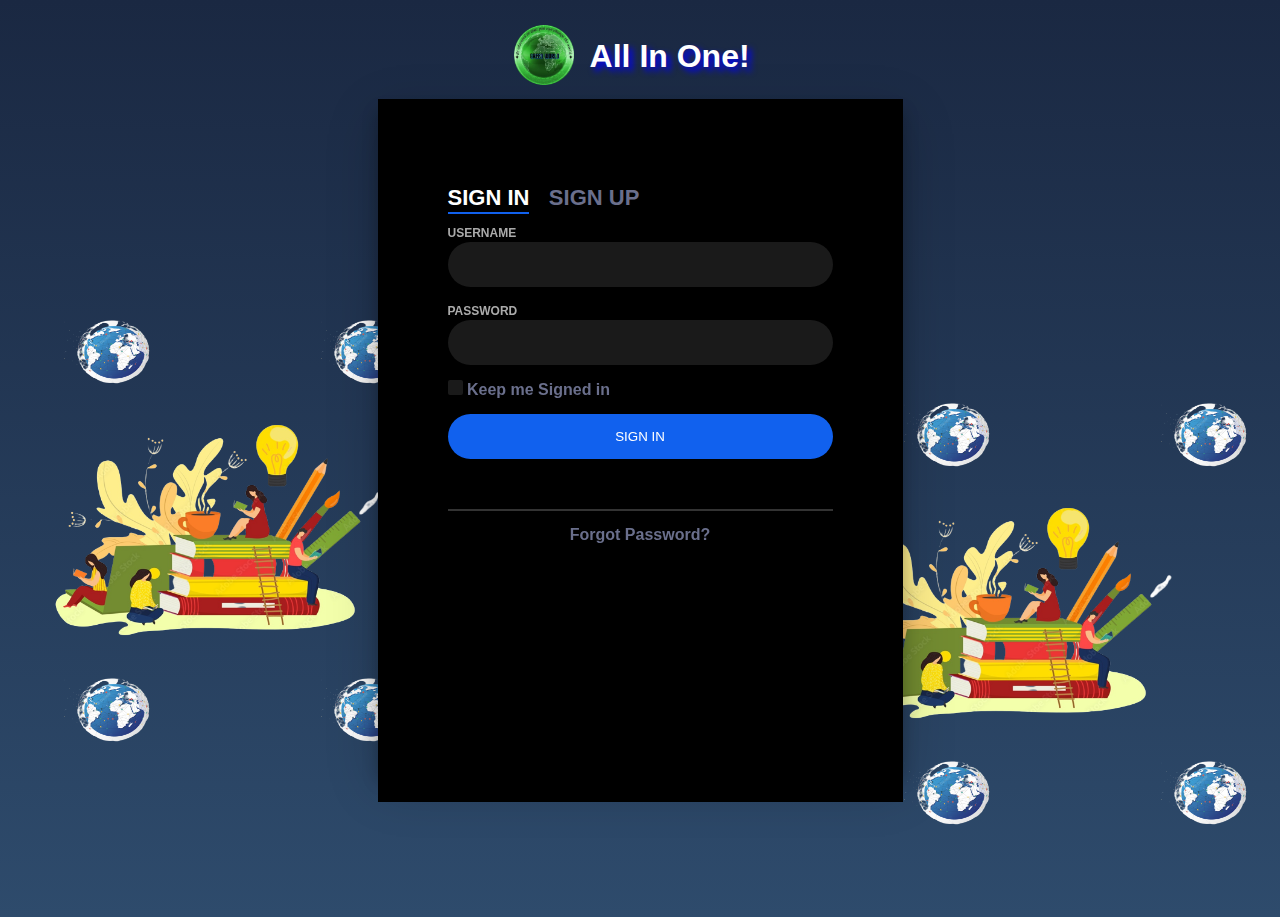
<file: Login and signup.html>
<!DOCTYPE html>
<html>
<head>
	<link rel="shortcut icon" type="png" href="greenworld.png">
        <title>GreenWorld</title>
<style>
    body{
  margin-top: 0%;
  margin-bottom: 12%;
  color:#6a6f8c;
  font:600 16px/18px 'Open Sans',sans-serif;
  background: linear-gradient(#1a2842, #2e4b6c);
  /*background: url('./pic4.png') repeat;
   
    animation: slide-background 10s linear infinite;
   
  }
  @keyframes slide-background {
    from { background-position: 0 0; }
    to { background-position: -2000px 0; }
  }

  @keyframes background-anim {
    0% {
      background-position: 0% 50%;
    }
    50% {
      background-position: 100% 50%;
    }
    100% {
      background-position: 0% 50%;
    } */
}
.div {
    display: inline-flex;
    margin-left: 40%;
    margin-top: 2%;
    margin-bottom: 1%;
}
*,:after,:before{box-sizing:border-box}
.clearfix:after,.clearfix:before{content:'';display:table}
.clearfix:after{clear:both;display:block}
a{color:inherit;text-decoration:none}

.login-wrap{
  width:100%;
  margin:auto;
  max-width:525px;
  min-height:670px;
  position:relative;
  background:url(https://raw.githubusercontent.com/khadkamhn/day-01-login-form/master/img/bg.jpg) no-repeat center;
  box-shadow:0 12px 15px 0 rgba(0,0,0,.24),0 17px 50px 0 rgba(0,0,0,.19);
}
.login-html{
  width:100%;
  height:105%;
  position:absolute;
  padding:90px 70px 50px 70px;
  background: rgb(0, 0, 0);
}
.login-html .sign-in-htm,
.login-html .sign-up-htm{
  top:0;
  left:0;
  right:0;
  bottom:0;
  position:absolute;
  transform:rotateY(180deg);
  backface-visibility:hidden;
  transition:all .4s linear;
}
.login-html .sign-in,
.login-html .sign-up,
.login-form .group .check{
  display:none;
}
.login-html .tab,
.login-form .group .label,
.login-form .group .button{
  text-transform:uppercase;
}
.login-html .tab{
  font-size:22px;
  margin-right:15px;
  padding-bottom:5px;
  margin:0 15px 10px 0;
  display:inline-block;
  border-bottom:2px solid transparent;
}
.login-html .sign-in:checked + .tab,
.login-html .sign-up:checked + .tab{
  color:#fff;
  border-color:#1161ee;
}
.login-form{
  min-height:345px;
  position:relative;
  perspective:1000px;
  transform-style:preserve-3d;
}
.login-form .group{
  margin-bottom:15px;
}
.login-form .group .label,
.login-form .group .input,
.login-form .group .button{
  width:100%;
  color:#fff;
  display:block;
}
.login-form .group .input,
.login-form .group .button{
  border:none;
  padding:15px 20px;
  border-radius:25px;
  background:rgba(255,255,255,.1);
}
.login-form .group input[data-type="password"]
{
  -webkit-text-security:circle;
}
.login-form .group .label{
  color:#aaa;
  font-size:12px;
}
.login-form .group .button{
  background:#1161ee;
}
.login-form .group label .icon{
  width:15px;
  height:15px;
  border-radius:2px;
  position:relative;
  display:inline-block;
  background:rgba(255,255,255,.1);
}
.login-form .group label .icon:before,
.login-form .group label .icon:after{
  content:'';
  width:10px;
  height:2px;
  background:#fff;
  position:absolute;
  transition:all .2s ease-in-out 0s;
}
.login-form .group label .icon:before{
  left:3px;
  width:5px;
  bottom:6px;
  transform:scale(0) rotate(0);
}
.login-form .group label .icon:after{
  top:6px;
  right:0;
  transform:scale(0) rotate(0);
}
.login-form .group .check:checked + label{
  color:#fff;
}
.login-form .group .check:checked + label .icon{
  background:#1161ee;
}
.login-form .group .check:checked + label .icon:before{
  transform:scale(1) rotate(45deg);
}
.login-form .group .check:checked + label .icon:after{
  transform:scale(1) rotate(-45deg);
}
.login-html .sign-in:checked + .tab + .sign-up + .tab + .login-form .sign-in-htm{
  transform:rotate(0);
}
.login-html .sign-up:checked + .tab + .login-form .sign-up-htm{
  transform:rotate(0);
}

.hr{
  height:2px;
  margin:50px 0 50px 0;
  background:rgba(255,255,255,.2);
}
.foot-lnk{
  margin-top: -9%;
  text-align:center;
}
</style>
<script type="text/javascript">
  function validateForm() {
    var user = document.forms["myForm"]["user"].value;
    var email = document.forms["myForm"]["email"].value;
    var phone = document.forms["myForm"]["phone"].value;
    var pass = document.forms["myForm"]["pass"].value;
    var confirmPassword = document.forms["myForm"]["confirm-password"].value;
    var terms = document.forms["myForm"]["terms"].checked;
    if (user == "") {
				alert("Username must be filled out");
				return false;
			}

			if (email == "") {
				alert("Email must be filled out");
				return false;
			} else if (!/\S+@\S+\.\S+/.test(email)) {
				alert("Invalid email format");
				return false;
			}

			if (phone == "") {
				alert("Phone number must be filled out");
				return false;
			} else if (!/^\d{10}$/.test(phone)) {
				alert("Invalid phone number format");
				return false;
			}

			if (pass == "") {
				alert("Password must be filled out");
				return false;
			} else if (pass.length < 8) {
				alert("Password must be at least 8 characters long");
				return false;
			}

			if (confirmPassword == "") {
				alert("Confirm password must be filled out");
				return false;
			} else if (pass != confirmPassword) {
				alert("Passwords do not match");
				return false;
			}

			if (!terms) {
				alert("Please accept the terms and conditions");
				return false;
			}

			return true;
  }
  function validateForm1() {
    var user1 = document.forms["myForm"]["user1"].value;
    var pass1 = document.forms["myForm"]["pass1"].value;
    if (user1 == "") {
				alert("Username must be filled out");
				return false;
		}
    if (pass1 == "") {
				alert("Password must be filled out");
				return false;
		}
    return true;
  }
 /* function redirectFunction() {
    window.location.href="Main.html"; 
  } */
</script>
</head>
<body>
    <div class="div">
        <img src="./greenworld.png" alt="GreenWorld" width="60" height="60">&emsp;
        <h1 style="color: white; text-shadow: 4px 4px 6px blue;">All In One!</h1>
    </div>
<div class="login-wrap">
    <div class="login-html">
      <input id="tab-1" type="radio" name="tab" class="sign-in" checked><label for="tab-1" class="tab">Sign In</label>
      <input id="tab-2" type="radio" name="tab" class="sign-up"><label for="tab-2" class="tab">Sign Up</label>
      <div class="login-form">
        <form name="myForm" onsubmit="return validateForm1()" action="Main.html">
        <div class="sign-in-htm">
          <div class="group">
            <label for="user1" class="label">Username</label>
            <input id="user1" type="text" class="input" name="user1">
          </div>
          <div class="group">
            <label for="pass1" class="label">Password</label>
            <input id="pass1" type="password" class="input" data-type="password" name="pass1">
          </div>
          <div class="group">
            <input id="check" type="checkbox" class="check">
            <label for="check"><span class="icon"></span> Keep me Signed in</label>
          </div>
          <div class="group">
            <input type="submit" class="button" value="Sign In">
          </div>
          <div class="hr"></div>
          <div class="foot-lnk">
            <a href="#forgot">Forgot Password?</a>
          </div>
        </div>
      </form>
	      <form name="myForm" onsubmit="return validateForm()">
        <div class="sign-up-htm">
          <div class="group">
            <label for="user" class="label">Username</label>
            <input id="user" type="text" class="input" name="user">
          </div>
          <div class="group">
            <label for="email" class="label">Email Address</label>
            <input id="email" type="text" class="input" name="email">
          </div>
          <div class="group">
            <label for="phone" class="label">Phone Number</label>
            <input id="phone" type="text" class="input" name="phone">
          </div>
          <div class="group">
            <label for="pass" class="label">Password</label>
            <input id="pass" type="password" class="input" data-type="password" name="pass">
          </div>
          <div class="group">
            <label for="confirm-password" class="label">Repeat Password</label>
            <input id="confirm-password" type="password" class="input" data-type="password" name="confirm-password">
          </div>
          <input type="checkbox" id="terms" name="terms">I accept the terms and conditions
          <div class="group" style="margin-top: 15px;">
            <input type="submit" class="button" value="Sign Up">
          </div>
          <div class="hr"></div>
          <div class="foot-lnk">
            <label for="tab-1">Already Member?</a>
          </div>
        </div>
        </form>
      </div>
    </div>
  </div>
  <div style="margin-top: -37%;">
  <div style="margin-left: -4%;">
    <img src="./bg2-removebg-preview.png" alt="World Img" width="200" height="100" /> &emsp;&emsp;&emsp;
    <img src="./bg2-removebg-preview.png" alt="World Img" width="200" height="100" />
  </div>
     <img style="margin-left: 2%;" src="./pic(1).png" alt="Education Img" width="350" height="250" />
  <div style="margin-left: -4%;">
      <img src="./bg2-removebg-preview.png" alt="World Img" width="200" height="100" /> &emsp;&emsp;&emsp;
      <img src="./bg2-removebg-preview.png" alt="World Img" width="200" height="100" />
  </div>
  </div>
  <div style="float: right; margin-top: -30%;">
  <div style="margin-left: -4%;">
      <img src="./bg2-removebg-preview.png" alt="World Img" width="200" height="100" /> &emsp;&emsp;&emsp;
      <img src="./bg2-removebg-preview.png" alt="World Img" width="200" height="100" />
  </div>
       <img style="margin-left: 2%;" src="./pic(1).png" alt="Education Img" width="350" height="250" />
  <div style="margin-left: -4%;">
        <img src="./bg2-removebg-preview.png" alt="World Img" width="200" height="100" /> &emsp;&emsp;&emsp;
        <img src="./bg2-removebg-preview.png" alt="World Img" width="200" height="100" />
  </div>
  </div>
  </body>
  </html>
</file>
<file: subjects.css>
@import url('https://fonts.googleapis.com/css?family=Montserrat:500&display=swap');
@import url('https://fonts.googleapis.com/css?family=Dancing+Script&display=swap');
@import url('https://fonts.googleapis.com/css?family=Open+Sans&display=swap');

* {
	box-sizing: border-box;
	margin: 0;
	padding: 0;
}
html {
	scroll-behavior: smooth;
}
body {
	background: #FFF;
	font-family: 'Open Sans', sans-serif;
}

/*SCROLLBAR Styling*/
::-webkit-scrollbar {
  width: 5px;
}
::-webkit-scrollbar-thumb {
  background: #FA4B37;
  border-radius: 5px;
}
::-webkit-scrollbar-thumb:hover {
  background: #DF2771; 
}

/*NAVIGATION BAR*/
.nav
{
	width: 100%;
	background-color: #fff;
	display: flex;
	flex-wrap: wrap;
	justify-content: space-between;
	align-items: center;
	padding: 20px 2%;
	position: fixed;
	top: 0px;
	z-index: 10;
	box-shadow: 1px 1px 10px rgba(0,0,0,0.5);
}

.nav li, a, button
{
	float: left;
	font-family: "Montserrat", sans-serif;
	font-weight: 500;
	font-size: 13px;
	color: #2E3D49;
	display: block;
	text-decoration: none;
	text-align: center;
}

.nav ul li img {
	width: 20px;
	margin-right: 10px;
	transform: translateY(5px);
	padding-top: 5px;
}

.nav ul li 
{
	list-style: none;
	display: inline-block;
	padding: 0px 20px;
}

.nav ul li a
{
	transition: all 0.3s ease 0s;
}

.nav ul li a:hover
{
	color: #FA4B37;
}

.nav button
{
	padding: 9px 25px;
	background: linear-gradient(to right, #FA4B37, #DF2771);
	color: #fff;
	border: none;
	border-radius: 5px;
	cursor: pointer;
	outline: none;
	transition: all 0.3s ease 0s;
}
#srchbtn {
	padding: 9px 20px;
}
#srchbtn img {
	width: 15px;
	filter: brightness(100);
}
.nav button:hover
{
	opacity: .9;
}
.nav .search
{
	float: right;
}
.nav .search .srch
{
	font-size: 13px;
	width: 300px;
	border: none;
	outline: none;
	border-bottom: 2px solid #FA4B37;
	padding: 9px;
}
.nav .search button
{
	margin-right: 5px;
	float: right;
	margin-left: 10px;
}
.nav .switch-tab {
	cursor: pointer;
	visibility: hidden;
}
.nav .switch-tab img {
	width: 20px;
}
.nav .check-box {
	cursor: pointer;
	visibility: hidden;
}

/*TITLE*/
.title {
	margin-top: 150px;
	margin-left: 100px;
}
.title span{
	font-weight: 700;
	font-family: 'Open Sans', sans-serif;
	font-size: 60px;
	color: #2E3D49;
}
.title .shortdesc {
	padding: 10px;
	font-family: 'Open Sans', sans-serif;
	font-size: 20px;
	color: #2E3D49;
	margin-bottom: 50px;
}

/*Quick Links*/
.course {
	display: grid;
	justify-content: center;
}

.cbox {
	display: inline-flex;
	flex-wrap: wrap;
	justify-content: center;
}
.cbox .det {
	height: 60px;
	margin: 10px;
	background: #fff;
	cursor: pointer;
	border-radius: 50px;
}
.cbox .det a{
	justify-content: space-around;
	width: 100%;
	padding: 20px;
	border-radius: 50px;
	border: 1px solid #FA4B37;
	font-size: 15px;
	color: #272529;
	font-family: cursive;
	text-decoration: none;
}

.cbox .det a:hover{
	background: linear-gradient(to right, #FA4B37, #DF2771);
	color: white;
}

.inbt {
	padding: 10px;
	font-family: 'Open Sans', sans-serif;
	font-size: 30px;
	color: #2E3D49;
	margin: 100px;
	margin-bottom: 50px;
}

/*COURSES AVAILABLE*/
.ccard {
	display: flex;
	flex-wrap: wrap;
	justify-content: center;
	align-items: center;
}
.ccardbox {
	display: flex;
	flex-wrap: wrap;
	justify-content: center;
}

.dcard {
	margin: 10px;
	width: 300px;
	height: 200px;
	background: linear-gradient(to right, #FA4B37, #DF2771);
	border-radius: 10px;
	box-shadow: 0 0 20px rgba(0,0,0,0.4);
}

.dcard .fpart {
	width: inherit;
	height: 150px;
	color: #000;
	text-align: left;
	overflow: hidden;
}
.dcard .fpart img {
	width: 100%;
	height: 100%;
}

.dcard .spart {
	padding: 10px;
	padding-right: 0px;
	color: #fff;
	text-align: left;
	cursor: pointer;
}
.dcard .spart img {
	width: 20px;
	margin-left: 170px;
	cursor: pointer;
	/* transform: rotate(180deg); */
}

.dcard:hover .fpart img{
	transition: .8s ease;
	transform: scale(1.2);
}

/*Small Titles for  Topics*/
.title2 {
	position: relative;
	padding-top: 150px;
	margin-left: 100px;
}
.title2 span{
	font-weight: 700;
	font-family: 'Open Sans', sans-serif;
	font-size: 30px;
	color: #2E3D49;
}
.title2 .shortdesc2 {
	padding: 10px;
	font-family: 'Open Sans', sans-serif;
	font-size: 15px;
	color: #2E3D49;
	margin-bottom: 10px;
}

/*Videos Section*/
.ccardbox2 {
	display: flex;
	justify-content: center;
	flex-wrap: wrap;
}

.dcard2 {
	margin: 20px;
	width: 300px;
	height: 160px;
	background: linear-gradient(to right, #FA4B37, #DF2771);
	border-radius: 10px;
}
.dcard2:hover .fpart2 img {
	display: none;
}
.dcard2 .fpart2 { 
	width: inherit;
	height: 180px;
	background: #000;
	color: #000;
	text-align: left;
	border-top-right-radius: 100px;
	transform: translateY(-19px);
	box-shadow: 0 0 20px rgba(0,0,0,0.4);
	overflow: hidden;
}
.dcard2 .tag {
	position: relative;
	margin-left: 270px;
	top: 10px;
	color: #fff;
}
.dcard2 .fpart2 img {
	width: 100%;
	height: 100%;
}
.fpart2 iframe {
	height: inherit;
	width: inherit;
}

/*Watch Full Playlist*/
.click-me {
	justify-content: center;
	display: flex;
}
.click-me a {
	color: #DF2771;
	text-decoration: none;
	transition-duration: .5s;
	padding: 10px;
}
.click-me a:hover {
	background: #DF2771;
	color: #fff;
}

/*PROJECTS*/
.project-panel {
	/*background: #000;*/
	display: flex;
	flex-wrap: wrap;
	align-items: center;
	justify-content: center;
}
.project-card {
	width: 250px;
	/*height: 220px;*/
	background: #fff;
	margin-right: 10px;
	margin-bottom: 10px;
	border-radius: 5px;
	cursor: pointer;
	box-shadow: 2px 2px 10px rgba(0,0,0,0.3);
}
.project-card img {
	width: inherit;
	/*height: 140px;*/
}
.project-card:hover {
	transform: scale(1.2);
	transition: .5s ease;
}
.project-card:hover .download a{
	visibility: visible;
}
.project-card .info {
	padding: 10px;
}
.project-card .info h4 {
	color: #2E3D49;
}
.project-card .info p {
	font-size: 12px;
}
.download {
	margin-top: 10px;
	display: flex;
	justify-content: center;
}
.download a{
	padding: 5px 10px;
	color: #DF2771;
	font-size: .8em;
	visibility: hidden;
}
.download:hover a{
	transition: .5s ease;
	background: #DF2771;
	color: #fff;
}


/*Sample Papers*/

.sample {
	display: flex;
	align-items: center;
	flex-wrap: wrap;
	justify-content: space-around;
}
.lastSample {
	margin-bottom: 100px;
}
.sample ul {
	margin: 20px;
}

.sample ul li{
	padding: 28px;
	list-style: none;
}

.sample ul li a {
	color: #FA4B37;
	width: 300px;
	font-size: 20px;
}

/*Footer*/

footer {
	color: #E5E8EF;
	background: #000D;
	padding: 50px 0; 
}

footer .footer-container {
	max-width: 1300px;
	margin: auto;
	padding: 0 20px;
	display: flex;
	justify-content: space-between;
	align-items: center;
	flex-wrap: wrap-reverse;
}

footer .social-media img{
	width: 22px;
}

footer .logo {
	width: 180px;
	color: #fff;
	font-family: 'Montserrat', cursive;
}
footer .social-media{
	margin: 20px 0;
}

footer .social-media a{
	color: #001a21;
	margin-right: 10px;
	font-size: 22px;
	text-decoration: none;
}

footer .right-col h1{
	font-size: 26px;
}
footer .border{
	width: 100px;
	height: 4px;
	background: linear-gradient(to right, #FA4B37, #DF2771);
	margin: 2px;
}

footer .newsletter-form {
	display: flex;
	justify-content: center;
	align-items: center;
	flex-wrap: wrap;
}
footer input::placeholder {
  color: white !important;
}
footer .txtb {
	flex: 1;
	padding: 18px 40px;
	font-size: 16px;
	background: #343A40;
	border: none;
	font-weight: 700;
	outline: none;
	border-radius: 5px;
	min-width: 260px;
	margin-top: 20px;
	color: white;
}

footer .btn {
	margin-top: 20px;
	padding: 18px 40px;
	font-size: 16px;
	color: #f1f1f1;
	background: linear-gradient(to right, #FA4B37, #DF2771);
	border: none;
	font-weight: 700;
	outline: none;
	border-radius: 5px;
	margin-left: 20px;
	cursor: pointer;
	transition: opacity .3s linear;	
}

footer .btn:hover {
	opacity: .7;
}


/*For Responsive Website*/
@media screen and (max-width: 960px) {
	.footer-container {
		max-width: 600px;
	}
	.right-col {
		width: 100%;
		margin-bottom: 60px;
	}
	.left-col {
		width: 100%;
		text-align: center;
	}
	.social-media {
		display: flex;
		justify-content: center;
	}
}

@media screen and (max-width: 700px) {
	footer .btn{
		margin: 0;
		width: 100%;
		margin-top: 20px;
	}
}
@media screen and (max-width: 1366px) {
	.search {
		display: none;
		margin-bottom: 10px;
	}
}

@media screen and (max-width: 1000px) {
	.nav ul, .nav .search {
		display: none;
	}
	.nav #learned-logo {
		transition: 1s ease;
		margin-left: 40%;
		transform: scale(1.5);
	}
	.nav ul li{
		width: 100%;
		margin-bottom: 5px;
	}
	.nav .switch-tab {
		visibility: visible;
	}
	.nav .check-box {
		visibility: visible;
	}
	.search {
		visibility: visible;
		margin: 30px;
		margin-top: 0px;
	}
}
</file>
